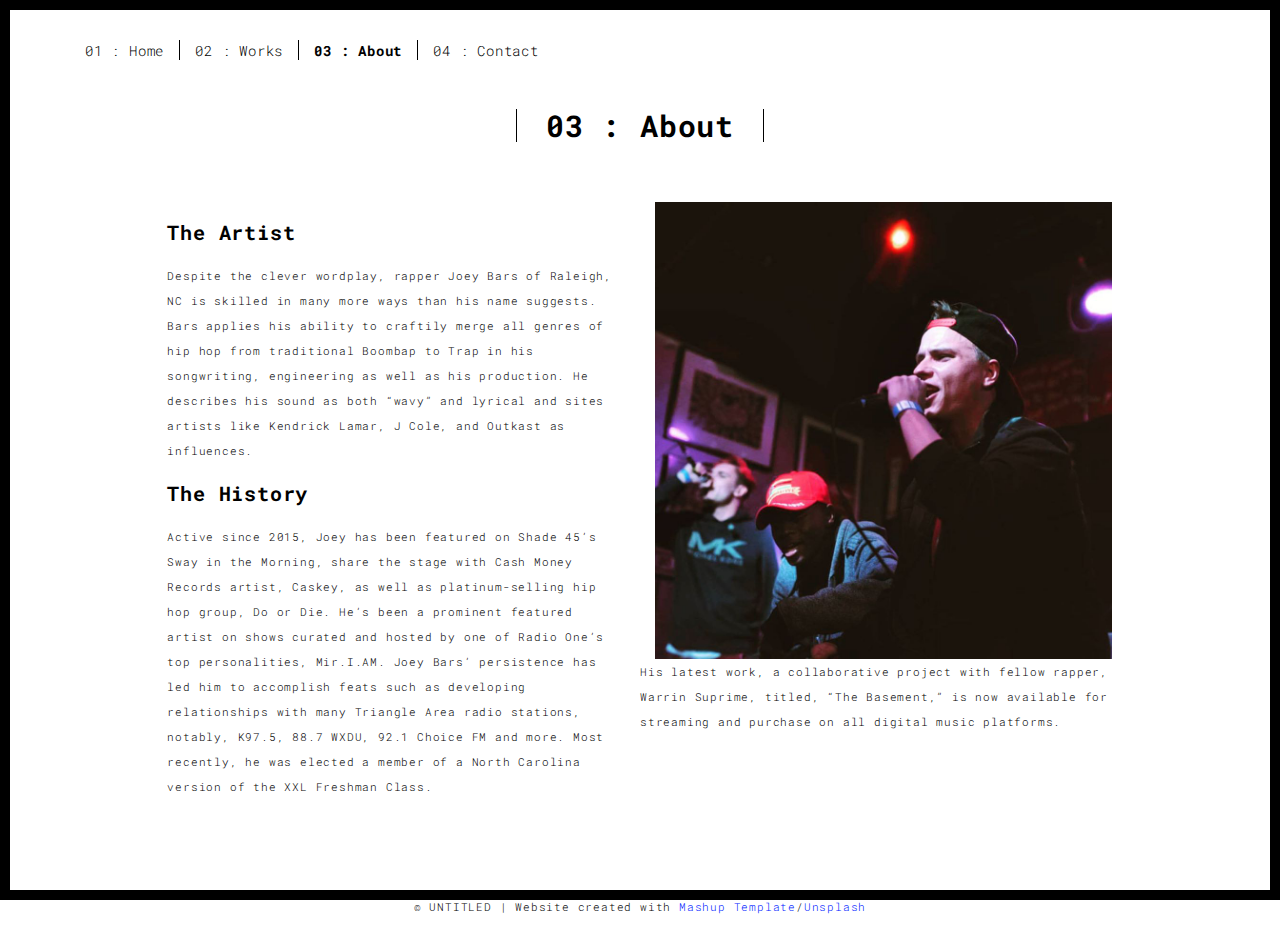
<file: about.html>
<!DOCTYPE html>
<html lang="en">

<head>
  <meta charset="UTF-8">
  <meta content="IE=edge" http-equiv="X-UA-Compatible">
  <meta content="width=device-width,initial-scale=1" name="viewport">
  <meta content="description" name="description">
  <meta name="google" content="notranslate" />
  <meta content="Mashup templates have been developped by Orson.io team" name="author">

  <!-- Disable tap highlight on IE -->
  <meta name="msapplication-tap-highlight" content="no">
  
  <link rel="apple-touch-icon" sizes="180x180" href="./assets/apple-icon-180x180.png">
  <link href="./assets/favicon.ico" rel="icon">

  <title>About Bars</title>  

<link href="./main.3f6952e4.css" rel="stylesheet"></head>

<body class="">
<div id="site-border-left"></div>
<div id="site-border-right"></div>
<div id="site-border-top"></div>
<div id="site-border-bottom"></div>
 <!-- Add your content of header -->
<header>
  <nav class="navbar  navbar-fixed-top navbar-default">
    <div class="container">
        <button type="button" class="navbar-toggle collapsed" data-toggle="collapse" data-target="#navbar-collapse" aria-expanded="false">
          <span class="sr-only">Toggle navigation</span>
          <span class="icon-bar"></span>
          <span class="icon-bar"></span>
          <span class="icon-bar"></span>
        </button>

      <div class="collapse navbar-collapse" id="navbar-collapse">
        <ul class="nav navbar-nav ">
          <li><a href="./index.html" title="">01 : Home</a></li>
          <li><a href="./works.html" title="">02 : Works</a></li>
          <li><a href="./about.html" title="">03 : About</a></li>
          <li><a href="./contact.html" title="">04 : Contact</a></li>
          <!-- <li><a href="./components.html" title="">05 : Components</a></li> -->
        </ul>
      </div> 
    </div>
  </nav>
</header>

<div class="section-container">
    <div class="container">
      <div class="row">
        <div class="col-xs-12">
          <div class="section-container-spacer text-center">
            <h1 class="h2">03 : About</h1>
          </div>        
          <div class="row">
            <div class="col-md-10 col-md-offset-1">
              <div class="row">
                <div class="col-xs-12 col-md-6">
                  <h3>The Artist</h3>                  
                  <p>Despite the clever wordplay, rapper Joey Bars of Raleigh, NC is skilled in many more ways than his name suggests. Bars applies his ability to craftily merge all genres of hip hop from traditional Boombap to Trap in his songwriting, engineering as well as his production. He describes his sound as both “wavy” and lyrical and sites artists like Kendrick Lamar, J Cole, and Outkast as influences. </p>
                  <h3>The History </h3>
                  <p>Active since 2015, Joey has been featured on Shade 45’s Sway in the Morning, share the stage with Cash Money Records artist, Caskey, as well as platinum-selling hip hop group, Do or Die. He’s been a prominent featured artist on shows curated and hosted by one of Radio One’s top personalities, Mir.I.AM. Joey Bars’ persistence has led him to accomplish feats such as developing relationships with many Triangle Area radio stations, notably, K97.5, 88.7 WXDU, 92.1 Choice FM and more. Most recently, he was elected a member of a North Carolina version of the XXL Freshman Class.</p> 
             <!-- <h3>The Mystery</h3>
                  <p>
                  Class aptent taciti sociosqu ad litora torquent per conubia nostra, per inceptos himenaeos. Phasellus iaculis magna sagittis elit sagittis, at hendrerit lorem venenatis. Morbi accumsan iaculis blandit. Cras ultrices hendrerit nisl.</p> -->
                </div>
                <div class="col-xs-12 col-md-6">
                 <img src="joey4.jpg" class="img-responsive" alt="">
                </div>                  
                <br>
                <p> His latest work, a collaborative project with fellow rapper, Warrin Suprime, titled, “The Basement,” is now available for streaming and purchase on all digital music platforms.</p>
              </div>
            </div>
          </div>
       </div>
      </div>
    </div>
  </div>


<footer class="footer-container text-center">
  <div class="container">
    <div class="row">
      <div class="col-xs-12">
        <p>© UNTITLED | Website created with <a href="http://www.mashup-template.com/" title="Create website with free html template">Mashup Template</a>/<a href="https://www.unsplash.com/" title="Beautiful Free Images">Unsplash</a></p>
      </div>
    </div>
  </div>
</footer>

<script>
  document.addEventListener("DOMContentLoaded", function (event) {
     navActivePage();
  });
</script>

<!-- Google Analytics: change UA-XXXXX-X to be your site's ID 

<script>
  (function (i, s, o, g, r, a, m) {
    i['GoogleAnalyticsObject'] = r; i[r] = i[r] || function () {
      (i[r].q = i[r].q || []).push(arguments)
    }, i[r].l = 1 * new Date(); a = s.createElement(o),
      m = s.getElementsByTagName(o)[0]; a.async = 1; a.src = g; m.parentNode.insertBefore(a, m)
  })(window, document, 'script', '//www.google-analytics.com/analytics.js', 'ga');
  ga('create', 'UA-XXXXX-X', 'auto');
  ga('send', 'pageview');
</script>

--> <script type="text/javascript" src="./main.70a66962.js"></script></body>

</html>
</file>
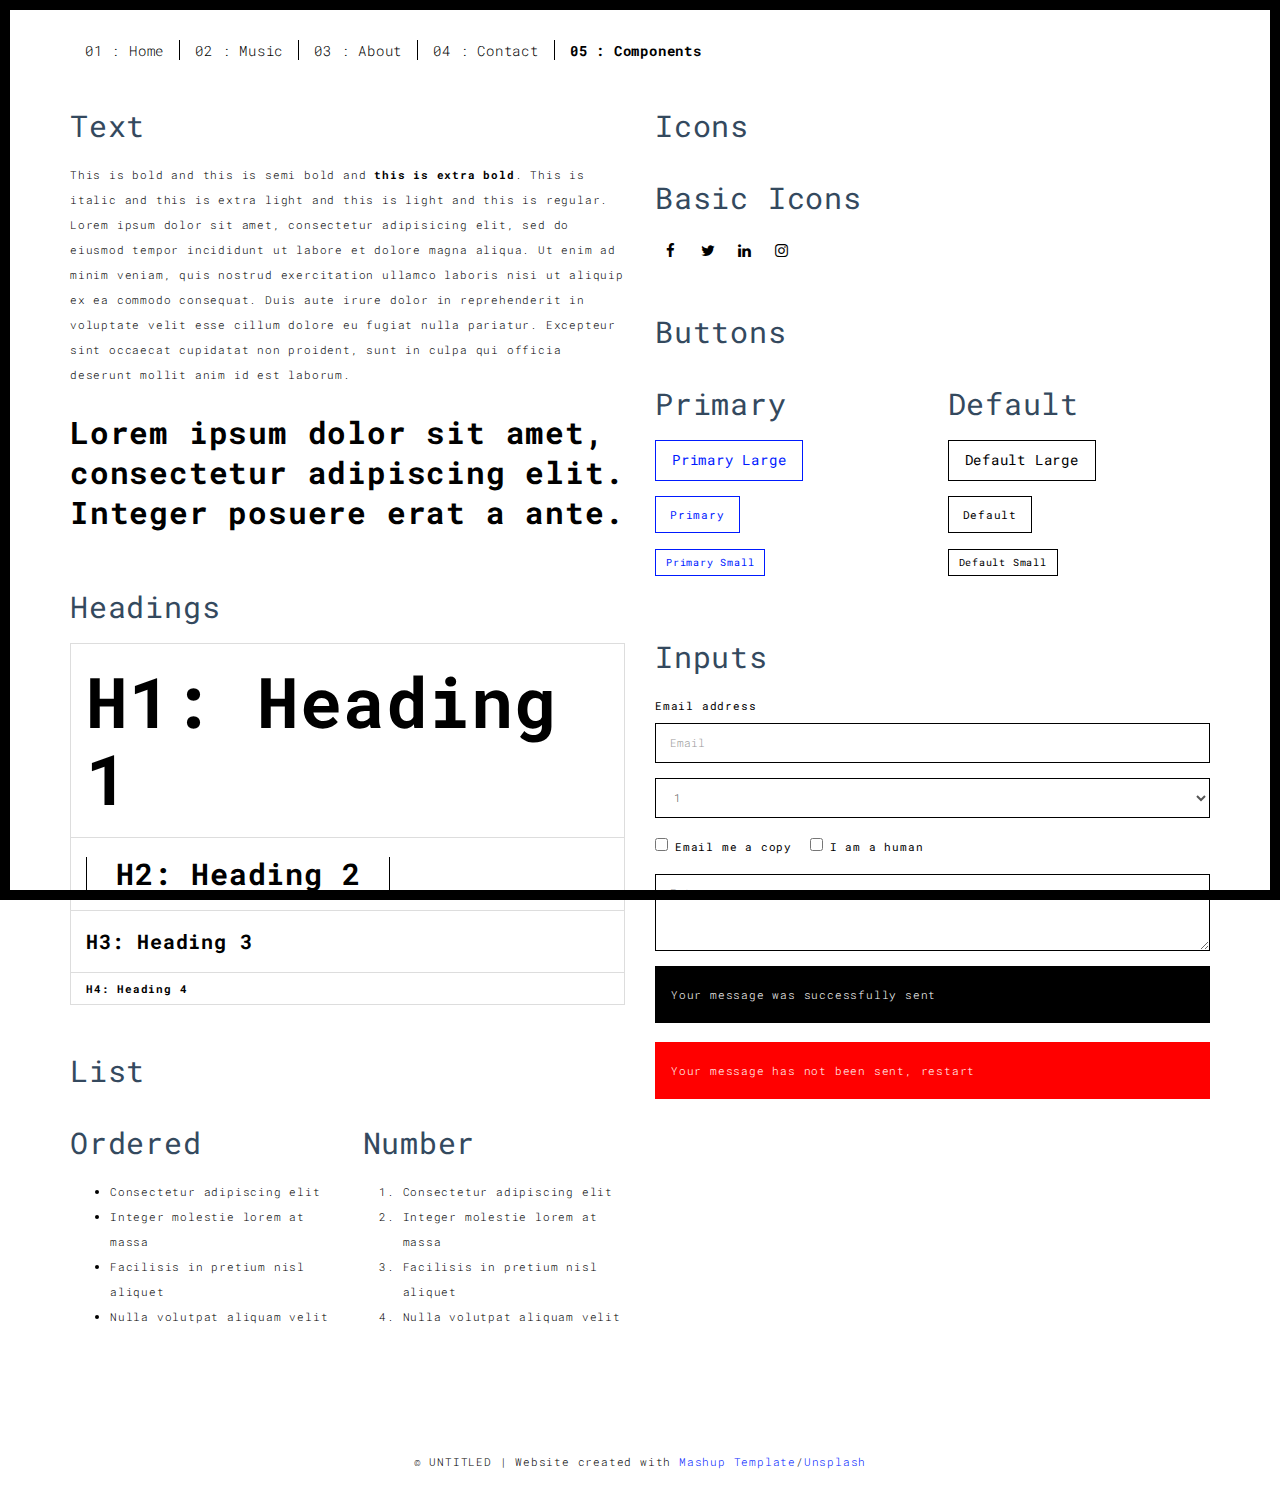
<file: components.html>
<!DOCTYPE html>
<html lang="en">

<head>
  <meta charset="UTF-8">
  <meta content="IE=edge" http-equiv="X-UA-Compatible">
  <meta content="width=device-width,initial-scale=1" name="viewport">
  <meta content="description" name="description">
  <meta name="google" content="notranslate" />
  <meta content="Mashup templates have been developped by Orson.io team" name="author">

  <!-- Disable tap highlight on IE -->
  <meta name="msapplication-tap-highlight" content="no">
  
  <link rel="apple-touch-icon" sizes="180x180" href="./assets/apple-icon-180x180.png">
  <link href="./assets/favicon.ico" rel="icon">

  <title>Title page</title>  

<link href="./main.3f6952e4.css" rel="stylesheet"></head>

<body class="">
<div id="site-border-left"></div>
<div id="site-border-right"></div>
<div id="site-border-top"></div>
<div id="site-border-bottom"></div>
 <!-- Add your content of header -->
<header>
  <nav class="navbar  navbar-fixed-top navbar-default">
    <div class="container">
        <button type="button" class="navbar-toggle collapsed" data-toggle="collapse" data-target="#navbar-collapse" aria-expanded="false">
          <span class="sr-only">Toggle navigation</span>
          <span class="icon-bar"></span>
          <span class="icon-bar"></span>
          <span class="icon-bar"></span>
        </button>

      <div class="collapse navbar-collapse" id="navbar-collapse">
        <ul class="nav navbar-nav ">
          <li><a href="./index.html" title="">01 : Home</a></li>
          <li><a href="./works.html" title="">02 : Music</a></li>
          <li><a href="./about.html" title="">03 : About</a></li>
          <li><a href="./contact.html" title="">04 : Contact</a></li>
          <li><a href="./components.html" title="">05 : Components</a></li>
        </ul>


      </div> 
    </div>
  </nav>
</header>

<div class="section-container">
  
<!-- Add your site or app content here -->
  <div class="container">
    <div class="row">
      <div class="col-xs-12 col-md-6">

        <div class="template-example">
          <h2 class="template-title-example">Text</h2>
          <p>This is bold and this is semi bold and <b>this is extra bold</b>. This is italic and this is extra light and this is light
          and this is regular. Lorem ipsum dolor sit amet, consectetur adipisicing elit, sed do eiusmod
          tempor incididunt ut labore et dolore magna aliqua. Ut enim ad minim veniam,
          quis nostrud exercitation ullamco laboris nisi ut aliquip ex ea commodo
          consequat. Duis aute irure dolor in reprehenderit in voluptate velit esse
          cillum dolore eu fugiat nulla pariatur. Excepteur sint occaecat cupidatat non
          proident, sunt in culpa qui officia deserunt mollit anim id est laborum.

          <blockquote>
            <p>Lorem ipsum dolor sit amet, consectetur adipiscing elit. Integer posuere erat a ante.</p>
          </blockquote>
          
          </p>
        </div>

        <div class="template-example">
          <h2 class="template-title-example">Headings</h2>
          
          <table class="table table-bordered">
            <tr><td><h1>H1: Heading 1</h1></td></tr>
            <tr><td><h2>H2: Heading 2</h2></td></tr>
            <tr><td><h3>H3: Heading 3</h3></td></tr>
            <tr><td><h4>H4: Heading 4</h4></td></tr>
          </table>
          
        </div>

        
        <div class="template-example">
          <h2 class="template-title-example">List</h2>
          <div class="row">
            <div class="col-md-6">
              <h3 class="template-title-example">Ordered</h3>
              <ul>
                <li>Consectetur adipiscing elit</li>
                <li>Integer molestie lorem at massa</li>
                <li>Facilisis in pretium nisl aliquet</li>
                <li>Nulla volutpat aliquam velit</li>
              </ul>
            </div>
            <div class="col-md-6">
              <h3 class="template-title-example">Number</h3>
              <ol>
                <li>Consectetur adipiscing elit</li>
                <li>Integer molestie lorem at massa</li>
                <li>Facilisis in pretium nisl aliquet</li>
                <li>Nulla volutpat aliquam velit</li>
              </ol>
            </div>
          </div>
        </div>
        
      </div>

      <div class="col-xs-12 col-md-6">
        <div class="template-example">
          <h2 class="template-title-example">Icons</h2>
          
          <div class="row">
            
            <div class="col-md-6">
               <h3 class="template-title-example">Basic Icons</h2>
                <ul class="list-icons">
                  <li>
                    <span class="fa-icon">
                      <i class="fa fa-facebook"></i>
                    </span>
                  </li>
                  <li>
                    <span class="fa-icon">
                      <i class="fa fa-twitter"></i>
                    </span>
                  </li>
                  <li>
                    <span class="fa-icon">
                      <i class="fa fa-linkedin"></i>
                    </span>
                  </li>
                  <li>
                    <span class="fa-icon">
                      <i class="fa fa-instagram"></i>
                    </span>
                  </li>
                </ul>
            </div>

          </div>


          


        </div>

        <div class="template-example">
          <h2 class="template-title-example">Buttons</h2>
          <div class="row">
            <div class="col-md-6">
              <h3 class="template-title-example">Primary</h2>
              <div class="row">
                  <div class="col-md-6">
                  <p><a href="" class="btn btn-primary btn-lg">Primary Large</a></p>
                  <p><a href="" class="btn btn-primary">Primary </a></p>
                  <p><a href="" class="btn btn-primary btn-sm">Primary Small</a></p>
                </div>
              </div>

              
            </div>

            <div class="col-md-6">
              <h3 class="template-title-example">Default</h2>
              <div class="row">
                  <div class="col-md-6">
                  <p><a href="" class="btn btn-default btn-lg">Default Large</a></p>
                  <p><a href="" class="btn btn-default">Default </a></p>
                  <p><a href="" class="btn btn-default btn-sm">Default Small</a></p>
                </div>
              </div>

            </div>
          </div>
        </div>
        
        <div class="template-example">
          <h2 class="template-title-example">Inputs</h2>

            <div class="form-group">
              <label for="exampleInputEmail1">Email address</label>
              <input type="email" class="form-control" id="exampleInputEmail1" placeholder="Email">
            </div>

            <div class="form-group">
              <select class="form-control">
                <option>1</option>
                <option>2</option>
                <option>3</option>
                <option>4</option>
                <option>5</option>
              </select>
            </div>

            <div class="form-group">
              <label class="checkbox-inline">
                <input 
                type="checkbox" id="inlineCheckbox1" value="option1"> Email me a copy
              </label>
              <label class="checkbox-inline">
                <input type="checkbox" id="inlineCheckbox2" value="option2"> I am a human
              </label>
            </div>

            <div class="form-group">
              <textarea class="form-control" rows="3" placeholder="Enter your message"></textarea>
            </div>
            
            <div class="alert alert-success" role="alert">Your message was successfully sent</div>
            <div class="alert alert-danger" role="alert">Your message has not been sent, restart</div>
        </div>




      </div>
    </div>
  </div>
</div>

<footer class="footer-container text-center">
  <div class="container">
    <div class="row">
      <div class="col-xs-12">
        <p>© UNTITLED | Website created with <a href="http://www.mashup-template.com/" title="Create website with free html template">Mashup Template</a>/<a href="https://www.unsplash.com/" title="Beautiful Free Images">Unsplash</a></p>
      </div>
    </div>
  </div>
</footer>

<script>
  document.addEventListener("DOMContentLoaded", function (event) {
     navActivePage();
  });
</script>

<!-- Google Analytics: change UA-XXXXX-X to be your site's ID 

<script>
  (function (i, s, o, g, r, a, m) {
    i['GoogleAnalyticsObject'] = r; i[r] = i[r] || function () {
      (i[r].q = i[r].q || []).push(arguments)
    }, i[r].l = 1 * new Date(); a = s.createElement(o),
      m = s.getElementsByTagName(o)[0]; a.async = 1; a.src = g; m.parentNode.insertBefore(a, m)
  })(window, document, 'script', '//www.google-analytics.com/analytics.js', 'ga');
  ga('create', 'UA-XXXXX-X', 'auto');
  ga('send', 'pageview');
</script>

--> <script type="text/javascript" src="./main.70a66962.js"></script></body>

</html>
</file>
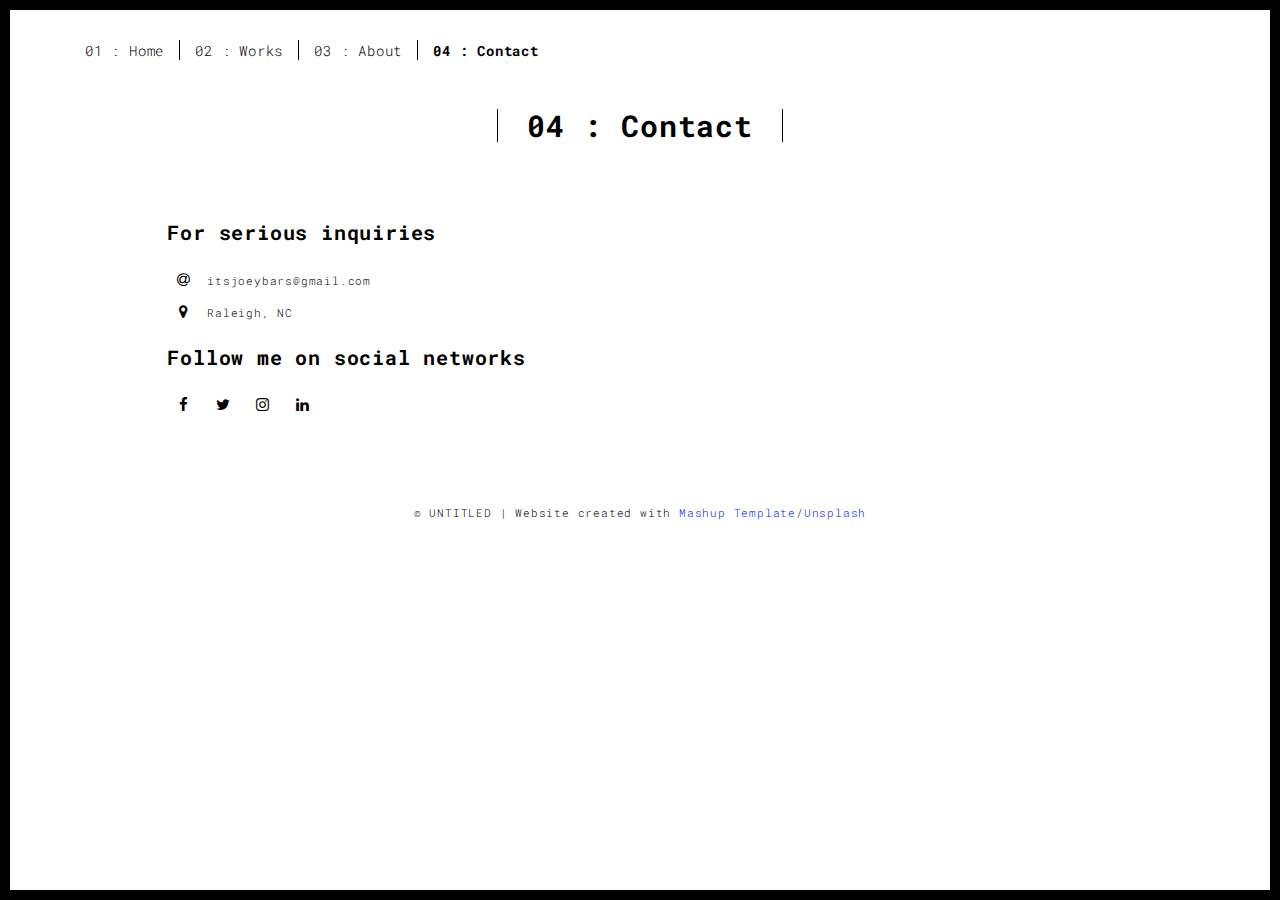
<file: contact.html>
<!DOCTYPE html>
<html lang="en">

<head>
  <meta charset="UTF-8">
  <meta content="IE=edge" http-equiv="X-UA-Compatible">
  <meta content="width=device-width,initial-scale=1" name="viewport">
  <meta content="description" name="description">
  <meta name="google" content="notranslate" />
  <meta content="Mashup templates have been developped by Orson.io team" name="author">

  <!-- Disable tap highlight on IE -->
  <meta name="msapplication-tap-highlight" content="no">
  
  <link rel="apple-touch-icon" sizes="180x180" href="./assets/apple-icon-180x180.png">
  <link href="./assets/favicon.ico" rel="icon">

  <title>Contact Bars</title>  

<link href="./main.3f6952e4.css" rel="stylesheet"></head>

<body class="">
<div id="site-border-left"></div>
<div id="site-border-right"></div>
<div id="site-border-top"></div>
<div id="site-border-bottom"></div>
 <!-- Add your content of header -->
<header>
  <nav class="navbar  navbar-fixed-top navbar-default">
    <div class="container">
        <button type="button" class="navbar-toggle collapsed" data-toggle="collapse" data-target="#navbar-collapse" aria-expanded="false">
          <span class="sr-only">Toggle navigation</span>
          <span class="icon-bar"></span>
          <span class="icon-bar"></span>
          <span class="icon-bar"></span>
        </button>

      <div class="collapse navbar-collapse" id="navbar-collapse">
        <ul class="nav navbar-nav ">
          <li><a href="./index.html" title="">01 : Home</a></li>
          <li><a href="./works.html" title="">02 : Works</a></li>
          <li><a href="./about.html" title="">03 : About</a></li>
          <li><a href="./contact.html" title="">04 : Contact</a></li>
          <!-- <li><a href="./components.html" title="">05 : Components</a></li> -->
        </ul>


      </div> 
    </div>
  </nav>
</header>

<div class="section-container">
    <div class="container">
      <div class="row">
        <div class="col-xs-12">
          <div class="section-container-spacer text-center">
            <h1 class="h2">04 : Contact</h1>
          </div>
          
          <div class="row">
            <div class="col-md-10 col-md-offset-1">
               <form action="" class="reveal-content">
                  <div class="row">
               <!--      <div class="col-md-7">
                      <div class="form-group">
                        <input type="email" class="form-control" id="email" placeholder="Email">
                      </div>
                      <div class="form-group">
                        <input type="text" class="form-control" id="subject" placeholder="Subject">
                      </div>
                      <div class="form-group">
                        <textarea class="form-control" rows="5" placeholder="Enter your message"></textarea>
                      </div>
                      <button type="submit" class="btn btn-default btn-lg">Send</button>
                    </div> -->
                    <div class="col-md-5 address-container">
                      <ul class="list-unstyled">
                        <!-- <li>
                          <span class="fa-icon">
                            <i class="fa fa-phone" aria-hidden="true"></i>
                          </span>
                          + 33 9 07 45 12 65
                        </li> -->
                        <li>
                          <h3>For serious inquiries</h3>
                          <span class="fa-icon">
                            <i class="fa fa-at" aria-hidden="true"></i>
                          </span>
                          itsjoeybars@gmail.com
                        </li>
                        <li>
                          <span class="fa-icon">
                            <i class="fa fa fa-map-marker" aria-hidden="true"></i>
                          </span>
                          Raleigh, NC
                        </li>
                      </ul>
                      <h3>Follow me on social networks</h3>
                      <a href="https://www.facebook.com/itsjoeybars/" title="" class="fa-icon">
                        <i class="fa fa-facebook"></i>
                      </a>
                      <a href="https://twitter.com/itsjoeybars" title="" class="fa-icon">
                        <i class="fa fa-twitter"></i>
                      </a>
                      <a href="https://www.instagram.com/itsjoeybars/" title="" class="fa-icon">
                        <i class="fa fa-instagram"></i>
                      </a>
                      <a href="https://www.linkedin.com/in/joey-bars-605490114" title="" class="fa-icon">
                        <i class="fa fa-linkedin"></i>
                      </a>
                    </div>
                  </div>
                </form>
            </div>
          </div>
       </div>
      </div>
    </div>
  </div>


<footer class="footer-container text-center">
  <div class="container">
    <div class="row">
      <div class="col-xs-12">
        <p>© UNTITLED | Website created with <a href="http://www.mashup-template.com/" title="Create website with free html template">Mashup Template</a>/<a href="https://www.unsplash.com/" title="Beautiful Free Images">Unsplash</a></p>
      </div>
    </div>
  </div>
</footer>

<script>
  document.addEventListener("DOMContentLoaded", function (event) {
     navActivePage();
  });
</script>

<!-- Google Analytics: change UA-XXXXX-X to be your site's ID 

<script>
  (function (i, s, o, g, r, a, m) {
    i['GoogleAnalyticsObject'] = r; i[r] = i[r] || function () {
      (i[r].q = i[r].q || []).push(arguments)
    }, i[r].l = 1 * new Date(); a = s.createElement(o),
      m = s.getElementsByTagName(o)[0]; a.async = 1; a.src = g; m.parentNode.insertBefore(a, m)
  })(window, document, 'script', '//www.google-analytics.com/analytics.js', 'ga');
  ga('create', 'UA-XXXXX-X', 'auto');
  ga('send', 'pageview');
</script>

--> <script type="text/javascript" src="./main.70a66962.js"></script></body>

</html>
</file>
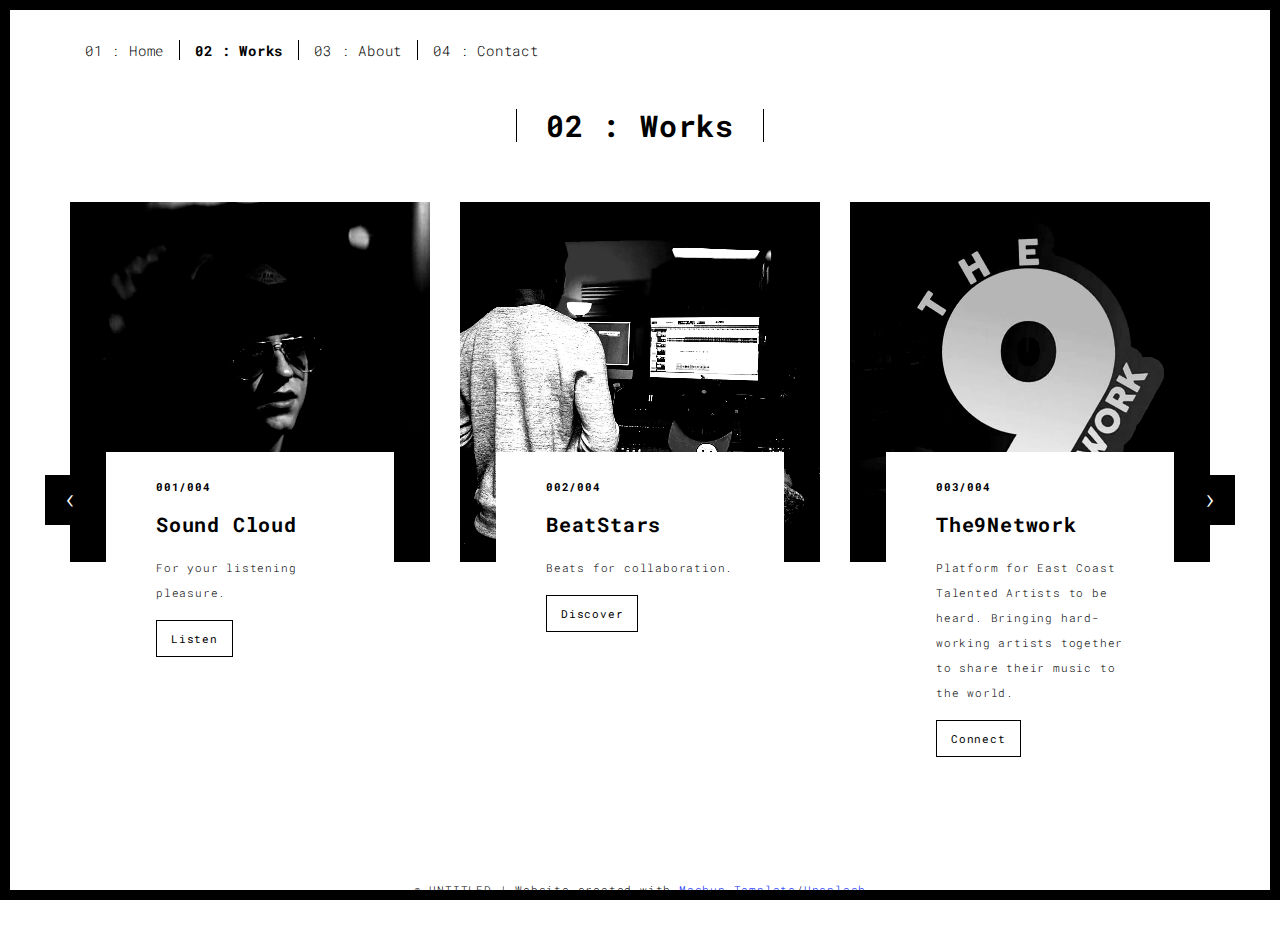
<file: works.html>
<!DOCTYPE html>
<html lang="en">

<head>
  <meta charset="UTF-8">
  <meta content="IE=edge" http-equiv="X-UA-Compatible">
  <meta content="width=device-width,initial-scale=1" name="viewport">
  <meta content="description" name="description">
  <meta name="google" content="notranslate" />
  <meta content="Mashup templates have been developped by Orson.io team" name="author">

  <!-- Disable tap highlight on IE -->
  <meta name="msapplication-tap-highlight" content="no">
  
  <link rel="apple-touch-icon" sizes="180x180" href="./assets/apple-icon-180x180.png">
  <link href="./assets/favicon.ico" rel="icon">

  <title>Works</title>  

<link href="./main.3f6952e4.css" rel="stylesheet"></head>

<body class="">
<div id="site-border-left"></div>
<div id="site-border-right"></div>
<div id="site-border-top"></div>
<div id="site-border-bottom"></div>
 <!-- Add your content of header -->
<header>
  <nav class="navbar  navbar-fixed-top navbar-default">
    <div class="container">
        <button type="button" class="navbar-toggle collapsed" data-toggle="collapse" data-target="#navbar-collapse" aria-expanded="false">
          <span class="sr-only">Toggle navigation</span>
          <span class="icon-bar"></span>
          <span class="icon-bar"></span>
          <span class="icon-bar"></span>
        </button>

      <div class="collapse navbar-collapse" id="navbar-collapse">
        <ul class="nav navbar-nav ">
          <li><a href="./index.html" title="Joey Bars Home">01 : Home</a></li>
          <li><a href="./works.html" title="Joey Bars Works">02 : Works</a></li>
          <li><a href="./about.html" title="Joey Bars About">03 : About</a></li>
          <li><a href="./contact.html" title="Joey Bars Contact">04 : Contact</a></li>
          <!-- <li><a href="./components.html" title="">05 : Components</a></li> -->
        </ul>
      </div> 
    </div>
  </nav>
</header>

<div class="section-container">
  <div class="container">
    <div class="row">
      
      <div class="col-sm-8 col-sm-offset-2 section-container-spacer">
        <div class="text-center">
          <h1 class="h2">02 : Works</h1>
          <!-- <p>Nulla facilisi. Vivamus vestibulum, elit in scelerisque ultricies, nisl nunc pulvinar ligula, id sodales arcu sapien in nisi. Quisque libero enim, mattis non augue posuere, venenatis dapibus urna.</p> -->
        </div>
      </div>

      <div class="col-md-12">
     
      <div id="myCarousel" class="carousel slide projects-carousel">
        <!-- Carousel items -->
        <div class="carousel-inner">
            <div class="item active">
                <div class="row">      
                    <div class="col-sm-4">
                      <a href="https://soundcloud.com/itsjoeybars" title="" class="black-image-project-hover">
                        <img src="joey1.jpg" alt="Joey Bars Sound Cloud" class="img-responsive">
                      </a>
                      <div class="card-container card-container-lg">
                        <h4>001/004</h4>
                        <h3>Sound Cloud</h3>
                        <p>For your listening pleasure.</p>
                        <a href="https://soundcloud.com/itsjoeybars" title="Joey Bars Sound Cloud" class="btn btn-default">Listen</a>
                      </div>
                    </div>
                    
                    <div class="col-sm-4">
                      <a href="https://www.beatstars.com/itsjoeybars" title="" class="black-image-project-hover">
                        <img src="studio.jpg" alt="Joey Bars BeatStars" class="img-responsive">
                      </a>
                      <div class="card-container card-container-md">
                        <h4>002/004</h4>
                        <h3>BeatStars</h3>
                        <p>Beats for collaboration.</p>
                        <a href="https://www.beatstars.com/itsjoeybars" title="" class="btn btn-default">Discover</a>
                      </div>
                    </div>
                    
                    <div class="col-sm-4">
                      <a href="https://www.facebook.com/The9network/" class="black-image-project-hover">
                        <img src="the9network.jpg" alt="Image" class="img-responsive">
                      </a>                      
                      <div class="card-container">
                        <h4>003/004</h4>
                        <h3>The9Network</h3>
                        <p>Platform for East Coast Talented Artists to be heard. Bringing hard-working artists together to share their music to the world.</p>
                        <a href="https://www.facebook.com/The9network/" class="btn btn-default">Connect</a>
                      </div>                      
                    </div>
                    
                </div>
                <!--/row-->
            </div>
            <!--/item-->
            <div class="item">
                <div class="row">
                  <div class="col-sm-4">
                    <a href="https://www.instagram.com/ipledgetheallegiance" class="black-image-project-hover">
                      <img src="allegiance.jpg" alt="Image" class="img-responsive">
                    </a>
                    <div class="card-container">
                      <h4>004/004</h4>
                      <h3>The Allegiance</h3>
                      <p>Production Team</p>
                      <a href="https://www.instagram.com/ipledgetheallegiance" class="btn btn-default">Discover</a>
                    </div>
                  </div>         
                </div>
                <!--/row-->
            </div>
            
            <!--/item-->
        </div>
        <!--/carousel-inner--> 
        <a class="left carousel-control" href="#myCarousel" data-slide="prev">‹</a>
        <a class="right carousel-control" href="#myCarousel" data-slide="next">›</a>
     </div>
    <!--/myCarousel-->
    </div>



    </div>
  </div>
</div>


<footer class="footer-container text-center">
  <div class="container">
    <div class="row">
      <div class="col-xs-12">
        <p>© UNTITLED | Website created with <a href="http://www.mashup-template.com/" title="Create website with free html template">Mashup Template</a>/<a href="https://www.unsplash.com/" title="Beautiful Free Images">Unsplash</a></p>
      </div>
    </div>
  </div>
</footer>

<script>
  document.addEventListener("DOMContentLoaded", function (event) {
     navActivePage();
  });
</script>

<!-- Google Analytics: change UA-XXXXX-X to be your site's ID 

<script>
  (function (i, s, o, g, r, a, m) {
    i['GoogleAnalyticsObject'] = r; i[r] = i[r] || function () {
      (i[r].q = i[r].q || []).push(arguments)
    }, i[r].l = 1 * new Date(); a = s.createElement(o),
      m = s.getElementsByTagName(o)[0]; a.async = 1; a.src = g; m.parentNode.insertBefore(a, m)
  })(window, document, 'script', '//www.google-analytics.com/analytics.js', 'ga');
  ga('create', 'UA-XXXXX-X', 'auto');
  ga('send', 'pageview');
</script>

--> <script type="text/javascript" src="./main.70a66962.js"></script></body>

</html>
</file>
<file: main.3f6952e4.css>
@import url(https://fonts.googleapis.com/css?family=Roboto:900|Roboto+Mono:300,400,700);
@import url(https://maxcdn.bootstrapcdn.com/font-awesome/4.7.0/css/font-awesome.min.css);

/*!
 * Bootstrap v3.3.7 (http://getbootstrap.com)
 * Copyright 2011-2016 Twitter, Inc.
 * Licensed under MIT (https://github.com/twbs/bootstrap/blob/master/LICENSE)
 */


/*! normalize.css v3.0.3 | MIT License | github.com/necolas/normalize.css */

html {
	font-family: sans-serif;
	-ms-text-size-adjust: 100%;
	-webkit-text-size-adjust: 100%
}

body {
	margin: 0
}

article,
aside,
details,
figcaption,
figure,
footer,
header,
hgroup,
main,
menu,
nav,
section,
summary {
	display: block
}

audio,
canvas,
progress,
video {
	display: inline-block;
	vertical-align: baseline
}

audio:not([controls]) {
	display: none;
	height: 0
}

[hidden],
template {
	display: none
}

a {
	background-color: transparent
}

a:active,
a:hover {
	outline: 0
}

abbr[title] {
	border-bottom: 1px dotted
}

b,
strong {
	font-weight: 700
}

dfn {
	font-style: italic
}

h1 {
	font-size: 2em;
	margin: .67em 0
}

mark {
	background: #ff0;
	color: #000
}

small {
	font-size: 80%
}

sub,
sup {
	font-size: 75%;
	line-height: 0;
	position: relative;
	vertical-align: baseline
}

sup {
	top: -.5em
}

sub {
	bottom: -.25em
}

img {
	border: 0
}

svg:not(:root) {
	overflow: hidden
}

figure {
	margin: 1em 40px
}

hr {
	box-sizing: content-box;
	height: 0
}

pre {
	overflow: auto
}

code,
kbd,
pre,
samp {
	font-family: monospace, monospace;
	font-size: 1em
}

button,
input,
optgroup,
select,
textarea {
	color: inherit;
	font: inherit;
	margin: 0
}

button {
	overflow: visible
}

button,
select {
	text-transform: none
}

button,
html input[type=button],
input[type=reset],
input[type=submit] {
	-webkit-appearance: button;
	cursor: pointer
}

button[disabled],
html input[disabled] {
	cursor: default
}

button::-moz-focus-inner,
input::-moz-focus-inner {
	border: 0;
	padding: 0
}

input {
	line-height: normal
}

input[type=checkbox],
input[type=radio] {
	box-sizing: border-box;
	padding: 0
}

input[type=number]::-webkit-inner-spin-button,
input[type=number]::-webkit-outer-spin-button {
	height: auto
}

input[type=search] {
	-webkit-appearance: textfield;
	box-sizing: content-box
}

input[type=search]::-webkit-search-cancel-button,
input[type=search]::-webkit-search-decoration {
	-webkit-appearance: none
}

fieldset {
	border: 1px solid silver;
	margin: 0 2px;
	padding: .35em .625em .75em
}

textarea {
	overflow: auto
}

optgroup {
	font-weight: 700
}

table {
	border-collapse: collapse;
	border-spacing: 0
}

td,
th {
	padding: 0
}


/*! Source: https://github.com/h5bp/html5-boilerplate/blob/master/src/css/main.css */

@media print {
	*,
	:after,
	:before {
		background: transparent!important;
		color: #000!important;
		box-shadow: none!important;
		text-shadow: none!important
	}
	a,
	a:visited {
		text-decoration: underline
	}
	a[href]:after {
		content: " (" attr(href) ")"
	}
	abbr[title]:after {
		content: " (" attr(title) ")"
	}
	a[href^="#"]:after,
	a[href^="javascript:"]:after {
		content: ""
	}
	blockquote,
	pre {
		border: 1px solid #999;
		page-break-inside: avoid
	}
	thead {
		display: table-header-group
	}
	img,
	tr {
		page-break-inside: avoid
	}
	img {
		max-width: 100%!important
	}
	h2,
	h3,
	p {
		orphans: 3;
		widows: 3
	}
	h2,
	h3 {
		page-break-after: avoid
	}
	.navbar {
		display: none
	}
	.btn>.caret,
	.dropup>.btn>.caret {
		border-top-color: #000!important
	}
	.label {
		border: 1px solid #000
	}
	.table {
		border-collapse: collapse!important
	}
	.table td,
	.table th {
		background-color: #fff!important
	}
	.table-bordered td,
	.table-bordered th {
		border: 1px solid #ddd!important
	}
}

*,
:after,
:before {
	-webkit-box-sizing: border-box;
	-moz-box-sizing: border-box;
	box-sizing: border-box
}

html {
	font-size: 10px;
	-webkit-tap-highlight-color: transparent
}

body {
	font-family: Roboto Mono, Helvetica, Arial, sans-serif;
	font-size: 11px;
	line-height: 1.78;
	color: #000;
	background-color: #fff
}

button,
input,
select,
textarea {
	font-family: inherit;
	font-size: inherit;
	line-height: inherit
}

a {
	color: #001aff;
	text-decoration: none
}

a:focus,
a:hover {
	color: #0012b3;
	text-decoration: underline
}

a:focus {
	outline: 5px auto -webkit-focus-ring-color;
	outline-offset: -2px
}

figure {
	margin: 0
}

img {
	vertical-align: middle
}

.img-responsive {
	display: block;
	max-width: 100%;
	height: auto
}

.img-rounded {
	border-radius: 0
}

.img-thumbnail {
	padding: 4px;
	line-height: 1.78;
	background-color: #fff;
	border: 1px solid #ddd;
	border-radius: 0;
	-webkit-transition: all .2s ease-in-out;
	-o-transition: all .2s ease-in-out;
	transition: all .2s ease-in-out;
	display: inline-block;
	max-width: 100%;
	height: auto
}

.img-circle {
	border-radius: 50%
}

hr {
	margin-top: 19px;
	margin-bottom: 19px;
	border: 0;
	border-top: 1px solid #eee
}

.sr-only {
	position: absolute;
	width: 1px;
	height: 1px;
	margin: -1px;
	padding: 0;
	overflow: hidden;
	clip: rect(0, 0, 0, 0);
	border: 0
}

.sr-only-focusable:active,
.sr-only-focusable:focus {
	position: static;
	width: auto;
	height: auto;
	margin: 0;
	overflow: visible;
	clip: auto
}

[role=button] {
	cursor: pointer
}

.h1,
.h2,
.h3,
.h4,
.h5,
.h6,
h1,
h2,
h3,
h4,
h5,
h6 {
	font-family: Roboto Mono, Helvetica, Arial, sans-serif;
	font-weight: 700;
	line-height: 1.1;
	color: #000
}

.h1 .small,
.h1 small,
.h2 .small,
.h2 small,
.h3 .small,
.h3 small,
.h4 .small,
.h4 small,
.h5 .small,
.h5 small,
.h6 .small,
.h6 small,
h1 .small,
h1 small,
h2 .small,
h2 small,
h3 .small,
h3 small,
h4 .small,
h4 small,
h5 .small,
h5 small,
h6 .small,
h6 small {
	font-weight: 400;
	line-height: 1;
	color: #777
}

.h1,
.h2,
.h3,
h1,
h2,
h3 {
	margin-top: 19px;
	margin-bottom: 9.5px
}

.h1 .small,
.h1 small,
.h2 .small,
.h2 small,
.h3 .small,
.h3 small,
h1 .small,
h1 small,
h2 .small,
h2 small,
h3 .small,
h3 small {
	font-size: 65%
}

.h4,
.h5,
.h6,
h4,
h5,
h6 {
	margin-top: 9.5px;
	margin-bottom: 9.5px
}

.h4 .small,
.h4 small,
.h5 .small,
.h5 small,
.h6 .small,
.h6 small,
h4 .small,
h4 small,
h5 .small,
h5 small,
h6 .small,
h6 small {
	font-size: 75%
}

.h1,
h1 {
	font-size: 70px
}

.h2,
h2 {
	font-size: 30px
}

.h3,
h3 {
	font-size: 20px
}

.h4,
.h5,
h4,
h5 {
	font-size: 11px
}

.h6,
h6 {
	font-size: 10px
}

p {
	margin: 0 0 9.5px
}

.lead {
	margin-bottom: 19px;
	font-size: 12px;
	font-weight: 300;
	line-height: 1.4
}

@media (min-width:768px) {
	.lead {
		font-size: 16.5px
	}
}

.small,
small {
	font-size: 90%
}

.mark,
mark {
	background-color: #fcf8e3;
	padding: .2em
}

.text-left {
	text-align: left
}

.text-right {
	text-align: right
}

.text-center {
	text-align: center
}

.text-justify {
	text-align: justify
}

.text-nowrap {
	white-space: nowrap
}

.text-lowercase {
	text-transform: lowercase
}

.initialism,
.text-uppercase {
	text-transform: uppercase
}

.text-capitalize {
	text-transform: capitalize
}

.text-muted {
	color: #777
}

.text-primary {
	color: #001aff
}

a.text-primary:focus,
a.text-primary:hover {
	color: #0015cc
}

.text-success {
	color: #fff
}

a.text-success:focus,
a.text-success:hover {
	color: #e6e6e6
}

.text-info {
	color: #31708f
}

a.text-info:focus,
a.text-info:hover {
	color: #245269
}

.text-warning {
	color: #8a6d3b
}

a.text-warning:focus,
a.text-warning:hover {
	color: #66512c
}

.text-danger {
	color: #fff
}

a.text-danger:focus,
a.text-danger:hover {
	color: #e6e6e6
}

.bg-primary {
	color: #fff;
	background-color: #001aff
}

a.bg-primary:focus,
a.bg-primary:hover {
	background-color: #0015cc
}

.bg-success,
a.bg-success:focus,
a.bg-success:hover {
	background-color: #000
}

.bg-info {
	background-color: #d9edf7
}

a.bg-info:focus,
a.bg-info:hover {
	background-color: #afd9ee
}

.bg-warning {
	background-color: #fcf8e3
}

a.bg-warning:focus,
a.bg-warning:hover {
	background-color: #f7ecb5
}

.bg-danger {
	background-color: red
}

a.bg-danger:focus,
a.bg-danger:hover {
	background-color: #c00
}

.page-header {
	padding-bottom: 8.5px;
	margin: 38px 0 19px;
	border-bottom: 1px solid #eee
}

ol,
ul {
	margin-top: 0;
	margin-bottom: 9.5px
}

ol ol,
ol ul,
ul ol,
ul ul {
	margin-bottom: 0
}

.list-inline,
.list-unstyled {
	padding-left: 0;
	list-style: none
}

.list-inline {
	margin-left: -5px
}

.list-inline>li {
	display: inline-block;
	padding-left: 5px;
	padding-right: 5px
}

dl {
	margin-top: 0;
	margin-bottom: 19px
}

dd,
dt {
	line-height: 1.78
}

dt {
	font-weight: 700
}

dd {
	margin-left: 0
}

.dl-horizontal dd:after,
.dl-horizontal dd:before {
	content: " ";
	display: table
}

.dl-horizontal dd:after {
	clear: both
}

@media (min-width:768px) {
	.dl-horizontal dt {
		float: left;
		width: 160px;
		clear: left;
		text-align: right;
		overflow: hidden;
		text-overflow: ellipsis;
		white-space: nowrap
	}
	.dl-horizontal dd {
		margin-left: 180px
	}
}

abbr[data-original-title],
abbr[title] {
	cursor: help;
	border-bottom: 1px dotted #777
}

.initialism {
	font-size: 90%
}

blockquote {
	padding: 9.5px 19px;
	margin: 0 0 19px;
	font-size: 13.75px;
	border-left: 5px solid #eee
}

blockquote ol:last-child,
blockquote p:last-child,
blockquote ul:last-child {
	margin-bottom: 0
}

blockquote .small,
blockquote footer,
blockquote small {
	display: block;
	font-size: 80%;
	line-height: 1.78;
	color: #777
}

blockquote .small:before,
blockquote footer:before,
blockquote small:before {
	content: "\2014   \A0"
}

.blockquote-reverse,
blockquote.pull-right {
	padding-right: 15px;
	padding-left: 0;
	border-right: 5px solid #eee;
	border-left: 0;
	text-align: right
}

.blockquote-reverse .small:before,
.blockquote-reverse footer:before,
.blockquote-reverse small:before,
blockquote.pull-right .small:before,
blockquote.pull-right footer:before,
blockquote.pull-right small:before {
	content: ""
}

.blockquote-reverse .small:after,
.blockquote-reverse footer:after,
.blockquote-reverse small:after,
blockquote.pull-right .small:after,
blockquote.pull-right footer:after,
blockquote.pull-right small:after {
	content: "\A0   \2014"
}

address {
	margin-bottom: 19px;
	font-style: normal;
	line-height: 1.78
}

code,
kbd,
pre,
samp {
	font-family: Menlo, Monaco, Consolas, Courier New, monospace
}

code {
	color: #c7254e;
	background-color: #f9f2f4
}

code,
kbd {
	padding: 2px 4px;
	font-size: 90%;
	border-radius: 0
}

kbd {
	color: #fff;
	background-color: #333;
	box-shadow: inset 0 -1px 0 rgba(0, 0, 0, .25)
}

kbd kbd {
	padding: 0;
	font-size: 100%;
	font-weight: 700;
	box-shadow: none
}

pre {
	display: block;
	padding: 9px;
	margin: 0 0 9.5px;
	font-size: 10px;
	line-height: 1.78;
	word-break: break-all;
	word-wrap: break-word;
	color: #333;
	background-color: #f5f5f5;
	border: 1px solid #ccc;
	border-radius: 0
}

pre code {
	padding: 0;
	font-size: inherit;
	color: inherit;
	white-space: pre-wrap;
	background-color: transparent;
	border-radius: 0
}

.pre-scrollable {
	max-height: 340px;
	overflow-y: scroll
}

.container {
	margin-right: auto;
	margin-left: auto;
	padding-left: 15px;
	padding-right: 15px
}

.container:after,
.container:before {
	content: " ";
	display: table
}

.container:after {
	clear: both
}

@media (min-width:768px) {
	.container {
		width: 750px
	}
}

@media (min-width:992px) {
	.container {
		width: 970px
	}
}

@media (min-width:1200px) {
	.container {
		width: 1170px
	}
}

.container-fluid {
	margin-right: auto;
	margin-left: auto;
	padding-left: 15px;
	padding-right: 15px
}

.container-fluid:after,
.container-fluid:before {
	content: " ";
	display: table
}

.container-fluid:after {
	clear: both
}

.row {
	margin-left: -15px;
	margin-right: -15px
}

.row:after,
.row:before {
	content: " ";
	display: table
}

.row:after {
	clear: both
}

.col-lg-1,
.col-lg-2,
.col-lg-3,
.col-lg-4,
.col-lg-5,
.col-lg-6,
.col-lg-7,
.col-lg-8,
.col-lg-9,
.col-lg-10,
.col-lg-11,
.col-lg-12,
.col-md-1,
.col-md-2,
.col-md-3,
.col-md-4,
.col-md-5,
.col-md-6,
.col-md-7,
.col-md-8,
.col-md-9,
.col-md-10,
.col-md-11,
.col-md-12,
.col-sm-1,
.col-sm-2,
.col-sm-3,
.col-sm-4,
.col-sm-5,
.col-sm-6,
.col-sm-7,
.col-sm-8,
.col-sm-9,
.col-sm-10,
.col-sm-11,
.col-sm-12,
.col-xs-1,
.col-xs-2,
.col-xs-3,
.col-xs-4,
.col-xs-5,
.col-xs-6,
.col-xs-7,
.col-xs-8,
.col-xs-9,
.col-xs-10,
.col-xs-11,
.col-xs-12 {
	position: relative;
	min-height: 1px;
	padding-left: 15px;
	padding-right: 15px
}

.col-xs-1,
.col-xs-2,
.col-xs-3,
.col-xs-4,
.col-xs-5,
.col-xs-6,
.col-xs-7,
.col-xs-8,
.col-xs-9,
.col-xs-10,
.col-xs-11,
.col-xs-12 {
	float: left
}

.col-xs-1 {
	width: 8.33333%
}

.col-xs-2 {
	width: 16.66667%
}

.col-xs-3 {
	width: 25%
}

.col-xs-4 {
	width: 33.33333%
}

.col-xs-5 {
	width: 41.66667%
}

.col-xs-6 {
	width: 50%
}

.col-xs-7 {
	width: 58.33333%
}

.col-xs-8 {
	width: 66.66667%
}

.col-xs-9 {
	width: 75%
}

.col-xs-10 {
	width: 83.33333%
}

.col-xs-11 {
	width: 91.66667%
}

.col-xs-12 {
	width: 100%
}

.col-xs-pull-0 {
	right: auto
}

.col-xs-pull-1 {
	right: 8.33333%
}

.col-xs-pull-2 {
	right: 16.66667%
}

.col-xs-pull-3 {
	right: 25%
}

.col-xs-pull-4 {
	right: 33.33333%
}

.col-xs-pull-5 {
	right: 41.66667%
}

.col-xs-pull-6 {
	right: 50%
}

.col-xs-pull-7 {
	right: 58.33333%
}

.col-xs-pull-8 {
	right: 66.66667%
}

.col-xs-pull-9 {
	right: 75%
}

.col-xs-pull-10 {
	right: 83.33333%
}

.col-xs-pull-11 {
	right: 91.66667%
}

.col-xs-pull-12 {
	right: 100%
}

.col-xs-push-0 {
	left: auto
}

.col-xs-push-1 {
	left: 8.33333%
}

.col-xs-push-2 {
	left: 16.66667%
}

.col-xs-push-3 {
	left: 25%
}

.col-xs-push-4 {
	left: 33.33333%
}

.col-xs-push-5 {
	left: 41.66667%
}

.col-xs-push-6 {
	left: 50%
}

.col-xs-push-7 {
	left: 58.33333%
}

.col-xs-push-8 {
	left: 66.66667%
}

.col-xs-push-9 {
	left: 75%
}

.col-xs-push-10 {
	left: 83.33333%
}

.col-xs-push-11 {
	left: 91.66667%
}

.col-xs-push-12 {
	left: 100%
}

.col-xs-offset-0 {
	margin-left: 0
}

.col-xs-offset-1 {
	margin-left: 8.33333%
}

.col-xs-offset-2 {
	margin-left: 16.66667%
}

.col-xs-offset-3 {
	margin-left: 25%
}

.col-xs-offset-4 {
	margin-left: 33.33333%
}

.col-xs-offset-5 {
	margin-left: 41.66667%
}

.col-xs-offset-6 {
	margin-left: 50%
}

.col-xs-offset-7 {
	margin-left: 58.33333%
}

.col-xs-offset-8 {
	margin-left: 66.66667%
}

.col-xs-offset-9 {
	margin-left: 75%
}

.col-xs-offset-10 {
	margin-left: 83.33333%
}

.col-xs-offset-11 {
	margin-left: 91.66667%
}

.col-xs-offset-12 {
	margin-left: 100%
}

@media (min-width:768px) {
	.col-sm-1,
	.col-sm-2,
	.col-sm-3,
	.col-sm-4,
	.col-sm-5,
	.col-sm-6,
	.col-sm-7,
	.col-sm-8,
	.col-sm-9,
	.col-sm-10,
	.col-sm-11,
	.col-sm-12 {
		float: left
	}
	.col-sm-1 {
		width: 8.33333%
	}
	.col-sm-2 {
		width: 16.66667%
	}
	.col-sm-3 {
		width: 25%
	}
	.col-sm-4 {
		width: 33.33333%
	}
	.col-sm-5 {
		width: 41.66667%
	}
	.col-sm-6 {
		width: 50%
	}
	.col-sm-7 {
		width: 58.33333%
	}
	.col-sm-8 {
		width: 66.66667%
	}
	.col-sm-9 {
		width: 75%
	}
	.col-sm-10 {
		width: 83.33333%
	}
	.col-sm-11 {
		width: 91.66667%
	}
	.col-sm-12 {
		width: 100%
	}
	.col-sm-pull-0 {
		right: auto
	}
	.col-sm-pull-1 {
		right: 8.33333%
	}
	.col-sm-pull-2 {
		right: 16.66667%
	}
	.col-sm-pull-3 {
		right: 25%
	}
	.col-sm-pull-4 {
		right: 33.33333%
	}
	.col-sm-pull-5 {
		right: 41.66667%
	}
	.col-sm-pull-6 {
		right: 50%
	}
	.col-sm-pull-7 {
		right: 58.33333%
	}
	.col-sm-pull-8 {
		right: 66.66667%
	}
	.col-sm-pull-9 {
		right: 75%
	}
	.col-sm-pull-10 {
		right: 83.33333%
	}
	.col-sm-pull-11 {
		right: 91.66667%
	}
	.col-sm-pull-12 {
		right: 100%
	}
	.col-sm-push-0 {
		left: auto
	}
	.col-sm-push-1 {
		left: 8.33333%
	}
	.col-sm-push-2 {
		left: 16.66667%
	}
	.col-sm-push-3 {
		left: 25%
	}
	.col-sm-push-4 {
		left: 33.33333%
	}
	.col-sm-push-5 {
		left: 41.66667%
	}
	.col-sm-push-6 {
		left: 50%
	}
	.col-sm-push-7 {
		left: 58.33333%
	}
	.col-sm-push-8 {
		left: 66.66667%
	}
	.col-sm-push-9 {
		left: 75%
	}
	.col-sm-push-10 {
		left: 83.33333%
	}
	.col-sm-push-11 {
		left: 91.66667%
	}
	.col-sm-push-12 {
		left: 100%
	}
	.col-sm-offset-0 {
		margin-left: 0
	}
	.col-sm-offset-1 {
		margin-left: 8.33333%
	}
	.col-sm-offset-2 {
		margin-left: 16.66667%
	}
	.col-sm-offset-3 {
		margin-left: 25%
	}
	.col-sm-offset-4 {
		margin-left: 33.33333%
	}
	.col-sm-offset-5 {
		margin-left: 41.66667%
	}
	.col-sm-offset-6 {
		margin-left: 50%
	}
	.col-sm-offset-7 {
		margin-left: 58.33333%
	}
	.col-sm-offset-8 {
		margin-left: 66.66667%
	}
	.col-sm-offset-9 {
		margin-left: 75%
	}
	.col-sm-offset-10 {
		margin-left: 83.33333%
	}
	.col-sm-offset-11 {
		margin-left: 91.66667%
	}
	.col-sm-offset-12 {
		margin-left: 100%
	}
}

@media (min-width:992px) {
	.col-md-1,
	.col-md-2,
	.col-md-3,
	.col-md-4,
	.col-md-5,
	.col-md-6,
	.col-md-7,
	.col-md-8,
	.col-md-9,
	.col-md-10,
	.col-md-11,
	.col-md-12 {
		float: left
	}
	.col-md-1 {
		width: 8.33333%
	}
	.col-md-2 {
		width: 16.66667%
	}
	.col-md-3 {
		width: 25%
	}
	.col-md-4 {
		width: 33.33333%
	}
	.col-md-5 {
		width: 41.66667%
	}
	.col-md-6 {
		width: 50%
	}
	.col-md-7 {
		width: 58.33333%
	}
	.col-md-8 {
		width: 66.66667%
	}
	.col-md-9 {
		width: 75%
	}
	.col-md-10 {
		width: 83.33333%
	}
	.col-md-11 {
		width: 91.66667%
	}
	.col-md-12 {
		width: 100%
	}
	.col-md-pull-0 {
		right: auto
	}
	.col-md-pull-1 {
		right: 8.33333%
	}
	.col-md-pull-2 {
		right: 16.66667%
	}
	.col-md-pull-3 {
		right: 25%
	}
	.col-md-pull-4 {
		right: 33.33333%
	}
	.col-md-pull-5 {
		right: 41.66667%
	}
	.col-md-pull-6 {
		right: 50%
	}
	.col-md-pull-7 {
		right: 58.33333%
	}
	.col-md-pull-8 {
		right: 66.66667%
	}
	.col-md-pull-9 {
		right: 75%
	}
	.col-md-pull-10 {
		right: 83.33333%
	}
	.col-md-pull-11 {
		right: 91.66667%
	}
	.col-md-pull-12 {
		right: 100%
	}
	.col-md-push-0 {
		left: auto
	}
	.col-md-push-1 {
		left: 8.33333%
	}
	.col-md-push-2 {
		left: 16.66667%
	}
	.col-md-push-3 {
		left: 25%
	}
	.col-md-push-4 {
		left: 33.33333%
	}
	.col-md-push-5 {
		left: 41.66667%
	}
	.col-md-push-6 {
		left: 50%
	}
	.col-md-push-7 {
		left: 58.33333%
	}
	.col-md-push-8 {
		left: 66.66667%
	}
	.col-md-push-9 {
		left: 75%
	}
	.col-md-push-10 {
		left: 83.33333%
	}
	.col-md-push-11 {
		left: 91.66667%
	}
	.col-md-push-12 {
		left: 100%
	}
	.col-md-offset-0 {
		margin-left: 0
	}
	.col-md-offset-1 {
		margin-left: 8.33333%
	}
	.col-md-offset-2 {
		margin-left: 16.66667%
	}
	.col-md-offset-3 {
		margin-left: 25%
	}
	.col-md-offset-4 {
		margin-left: 33.33333%
	}
	.col-md-offset-5 {
		margin-left: 41.66667%
	}
	.col-md-offset-6 {
		margin-left: 50%
	}
	.col-md-offset-7 {
		margin-left: 58.33333%
	}
	.col-md-offset-8 {
		margin-left: 66.66667%
	}
	.col-md-offset-9 {
		margin-left: 75%
	}
	.col-md-offset-10 {
		margin-left: 83.33333%
	}
	.col-md-offset-11 {
		margin-left: 91.66667%
	}
	.col-md-offset-12 {
		margin-left: 100%
	}
}

@media (min-width:1200px) {
	.col-lg-1,
	.col-lg-2,
	.col-lg-3,
	.col-lg-4,
	.col-lg-5,
	.col-lg-6,
	.col-lg-7,
	.col-lg-8,
	.col-lg-9,
	.col-lg-10,
	.col-lg-11,
	.col-lg-12 {
		float: left
	}
	.col-lg-1 {
		width: 8.33333%
	}
	.col-lg-2 {
		width: 16.66667%
	}
	.col-lg-3 {
		width: 25%
	}
	.col-lg-4 {
		width: 33.33333%
	}
	.col-lg-5 {
		width: 41.66667%
	}
	.col-lg-6 {
		width: 50%
	}
	.col-lg-7 {
		width: 58.33333%
	}
	.col-lg-8 {
		width: 66.66667%
	}
	.col-lg-9 {
		width: 75%
	}
	.col-lg-10 {
		width: 83.33333%
	}
	.col-lg-11 {
		width: 91.66667%
	}
	.col-lg-12 {
		width: 100%
	}
	.col-lg-pull-0 {
		right: auto
	}
	.col-lg-pull-1 {
		right: 8.33333%
	}
	.col-lg-pull-2 {
		right: 16.66667%
	}
	.col-lg-pull-3 {
		right: 25%
	}
	.col-lg-pull-4 {
		right: 33.33333%
	}
	.col-lg-pull-5 {
		right: 41.66667%
	}
	.col-lg-pull-6 {
		right: 50%
	}
	.col-lg-pull-7 {
		right: 58.33333%
	}
	.col-lg-pull-8 {
		right: 66.66667%
	}
	.col-lg-pull-9 {
		right: 75%
	}
	.col-lg-pull-10 {
		right: 83.33333%
	}
	.col-lg-pull-11 {
		right: 91.66667%
	}
	.col-lg-pull-12 {
		right: 100%
	}
	.col-lg-push-0 {
		left: auto
	}
	.col-lg-push-1 {
		left: 8.33333%
	}
	.col-lg-push-2 {
		left: 16.66667%
	}
	.col-lg-push-3 {
		left: 25%
	}
	.col-lg-push-4 {
		left: 33.33333%
	}
	.col-lg-push-5 {
		left: 41.66667%
	}
	.col-lg-push-6 {
		left: 50%
	}
	.col-lg-push-7 {
		left: 58.33333%
	}
	.col-lg-push-8 {
		left: 66.66667%
	}
	.col-lg-push-9 {
		left: 75%
	}
	.col-lg-push-10 {
		left: 83.33333%
	}
	.col-lg-push-11 {
		left: 91.66667%
	}
	.col-lg-push-12 {
		left: 100%
	}
	.col-lg-offset-0 {
		margin-left: 0
	}
	.col-lg-offset-1 {
		margin-left: 8.33333%
	}
	.col-lg-offset-2 {
		margin-left: 16.66667%
	}
	.col-lg-offset-3 {
		margin-left: 25%
	}
	.col-lg-offset-4 {
		margin-left: 33.33333%
	}
	.col-lg-offset-5 {
		margin-left: 41.66667%
	}
	.col-lg-offset-6 {
		margin-left: 50%
	}
	.col-lg-offset-7 {
		margin-left: 58.33333%
	}
	.col-lg-offset-8 {
		margin-left: 66.66667%
	}
	.col-lg-offset-9 {
		margin-left: 75%
	}
	.col-lg-offset-10 {
		margin-left: 83.33333%
	}
	.col-lg-offset-11 {
		margin-left: 91.66667%
	}
	.col-lg-offset-12 {
		margin-left: 100%
	}
}

table {
	background-color: transparent
}

caption {
	padding-top: 8px;
	padding-bottom: 8px;
	color: #777
}

caption,
th {
	text-align: left
}

.table {
	width: 100%;
	max-width: 100%;
	margin-bottom: 19px
}

.table>tbody>tr>td,
.table>tbody>tr>th,
.table>tfoot>tr>td,
.table>tfoot>tr>th,
.table>thead>tr>td,
.table>thead>tr>th {
	padding: 8px;
	line-height: 1.78;
	vertical-align: top;
	border-top: 1px solid #ddd
}

.table>thead>tr>th {
	vertical-align: bottom;
	border-bottom: 2px solid #ddd
}

.table>caption+thead>tr:first-child>td,
.table>caption+thead>tr:first-child>th,
.table>colgroup+thead>tr:first-child>td,
.table>colgroup+thead>tr:first-child>th,
.table>thead:first-child>tr:first-child>td,
.table>thead:first-child>tr:first-child>th {
	border-top: 0
}

.table>tbody+tbody {
	border-top: 2px solid #ddd
}

.table .table {
	background-color: #fff
}

.table-condensed>tbody>tr>td,
.table-condensed>tbody>tr>th,
.table-condensed>tfoot>tr>td,
.table-condensed>tfoot>tr>th,
.table-condensed>thead>tr>td,
.table-condensed>thead>tr>th {
	padding: 5px
}

.table-bordered,
.table-bordered>tbody>tr>td,
.table-bordered>tbody>tr>th,
.table-bordered>tfoot>tr>td,
.table-bordered>tfoot>tr>th,
.table-bordered>thead>tr>td,
.table-bordered>thead>tr>th {
	border: 1px solid #ddd
}

.table-bordered>thead>tr>td,
.table-bordered>thead>tr>th {
	border-bottom-width: 2px
}

.table-striped>tbody>tr:nth-of-type(odd) {
	background-color: #f9f9f9
}

.table-hover>tbody>tr:hover {
	background-color: #f5f5f5
}

table col[class*=col-] {
	position: static;
	float: none;
	display: table-column
}

table td[class*=col-],
table th[class*=col-] {
	position: static;
	float: none;
	display: table-cell
}

.table>tbody>tr.active>td,
.table>tbody>tr.active>th,
.table>tbody>tr>td.active,
.table>tbody>tr>th.active,
.table>tfoot>tr.active>td,
.table>tfoot>tr.active>th,
.table>tfoot>tr>td.active,
.table>tfoot>tr>th.active,
.table>thead>tr.active>td,
.table>thead>tr.active>th,
.table>thead>tr>td.active,
.table>thead>tr>th.active {
	background-color: #f5f5f5
}

.table-hover>tbody>tr.active:hover>td,
.table-hover>tbody>tr.active:hover>th,
.table-hover>tbody>tr:hover>.active,
.table-hover>tbody>tr>td.active:hover,
.table-hover>tbody>tr>th.active:hover {
	background-color: #e8e8e8
}

.table-hover>tbody>tr.success:hover>td,
.table-hover>tbody>tr.success:hover>th,
.table-hover>tbody>tr:hover>.success,
.table-hover>tbody>tr>td.success:hover,
.table-hover>tbody>tr>th.success:hover,
.table>tbody>tr.success>td,
.table>tbody>tr.success>th,
.table>tbody>tr>td.success,
.table>tbody>tr>th.success,
.table>tfoot>tr.success>td,
.table>tfoot>tr.success>th,
.table>tfoot>tr>td.success,
.table>tfoot>tr>th.success,
.table>thead>tr.success>td,
.table>thead>tr.success>th,
.table>thead>tr>td.success,
.table>thead>tr>th.success {
	background-color: #000
}

.table>tbody>tr.info>td,
.table>tbody>tr.info>th,
.table>tbody>tr>td.info,
.table>tbody>tr>th.info,
.table>tfoot>tr.info>td,
.table>tfoot>tr.info>th,
.table>tfoot>tr>td.info,
.table>tfoot>tr>th.info,
.table>thead>tr.info>td,
.table>thead>tr.info>th,
.table>thead>tr>td.info,
.table>thead>tr>th.info {
	background-color: #d9edf7
}

.table-hover>tbody>tr.info:hover>td,
.table-hover>tbody>tr.info:hover>th,
.table-hover>tbody>tr:hover>.info,
.table-hover>tbody>tr>td.info:hover,
.table-hover>tbody>tr>th.info:hover {
	background-color: #c4e3f3
}

.table>tbody>tr.warning>td,
.table>tbody>tr.warning>th,
.table>tbody>tr>td.warning,
.table>tbody>tr>th.warning,
.table>tfoot>tr.warning>td,
.table>tfoot>tr.warning>th,
.table>tfoot>tr>td.warning,
.table>tfoot>tr>th.warning,
.table>thead>tr.warning>td,
.table>thead>tr.warning>th,
.table>thead>tr>td.warning,
.table>thead>tr>th.warning {
	background-color: #fcf8e3
}

.table-hover>tbody>tr.warning:hover>td,
.table-hover>tbody>tr.warning:hover>th,
.table-hover>tbody>tr:hover>.warning,
.table-hover>tbody>tr>td.warning:hover,
.table-hover>tbody>tr>th.warning:hover {
	background-color: #faf2cc
}

.table>tbody>tr.danger>td,
.table>tbody>tr.danger>th,
.table>tbody>tr>td.danger,
.table>tbody>tr>th.danger,
.table>tfoot>tr.danger>td,
.table>tfoot>tr.danger>th,
.table>tfoot>tr>td.danger,
.table>tfoot>tr>th.danger,
.table>thead>tr.danger>td,
.table>thead>tr.danger>th,
.table>thead>tr>td.danger,
.table>thead>tr>th.danger {
	background-color: red
}

.table-hover>tbody>tr.danger:hover>td,
.table-hover>tbody>tr.danger:hover>th,
.table-hover>tbody>tr:hover>.danger,
.table-hover>tbody>tr>td.danger:hover,
.table-hover>tbody>tr>th.danger:hover {
	background-color: #e60000
}

.table-responsive {
	overflow-x: auto;
	min-height: .01%
}

@media screen and (max-width:767px) {
	.table-responsive {
		width: 100%;
		margin-bottom: 14.25px;
		overflow-y: hidden;
		-ms-overflow-style: -ms-autohiding-scrollbar;
		border: 1px solid #ddd
	}
	.table-responsive>.table {
		margin-bottom: 0
	}
	.table-responsive>.table>tbody>tr>td,
	.table-responsive>.table>tbody>tr>th,
	.table-responsive>.table>tfoot>tr>td,
	.table-responsive>.table>tfoot>tr>th,
	.table-responsive>.table>thead>tr>td,
	.table-responsive>.table>thead>tr>th {
		white-space: nowrap
	}
	.table-responsive>.table-bordered {
		border: 0
	}
	.table-responsive>.table-bordered>tbody>tr>td:first-child,
	.table-responsive>.table-bordered>tbody>tr>th:first-child,
	.table-responsive>.table-bordered>tfoot>tr>td:first-child,
	.table-responsive>.table-bordered>tfoot>tr>th:first-child,
	.table-responsive>.table-bordered>thead>tr>td:first-child,
	.table-responsive>.table-bordered>thead>tr>th:first-child {
		border-left: 0
	}
	.table-responsive>.table-bordered>tbody>tr>td:last-child,
	.table-responsive>.table-bordered>tbody>tr>th:last-child,
	.table-responsive>.table-bordered>tfoot>tr>td:last-child,
	.table-responsive>.table-bordered>tfoot>tr>th:last-child,
	.table-responsive>.table-bordered>thead>tr>td:last-child,
	.table-responsive>.table-bordered>thead>tr>th:last-child {
		border-right: 0
	}
	.table-responsive>.table-bordered>tbody>tr:last-child>td,
	.table-responsive>.table-bordered>tbody>tr:last-child>th,
	.table-responsive>.table-bordered>tfoot>tr:last-child>td,
	.table-responsive>.table-bordered>tfoot>tr:last-child>th {
		border-bottom: 0
	}
}

fieldset {
	margin: 0;
	min-width: 0
}

fieldset,
legend {
	padding: 0;
	border: 0
}

legend {
	display: block;
	width: 100%;
	margin-bottom: 19px;
	font-size: 16.5px;
	line-height: inherit;
	color: #333;
	border-bottom: 1px solid #e5e5e5
}

label {
	display: inline-block;
	max-width: 100%;
	margin-bottom: 5px;
	font-weight: 700
}

input[type=search] {
	-webkit-box-sizing: border-box;
	-moz-box-sizing: border-box;
	box-sizing: border-box
}

input[type=checkbox],
input[type=radio] {
	margin: 4px 0 0;
	margin-top: 1px\9;
	line-height: normal
}

input[type=file] {
	display: block
}

input[type=range] {
	display: block;
	width: 100%
}

select[multiple],
select[size] {
	height: auto
}

input[type=checkbox]:focus,
input[type=file]:focus,
input[type=radio]:focus {
	outline: 5px auto -webkit-focus-ring-color;
	outline-offset: -2px
}

output {
	padding-top: 9px
}

.form-control,
output {
	display: block;
	font-size: 11px;
	line-height: 1.78;
	color: #555
}

.form-control {
	width: 100%;
	height: 40px;
	padding: 8px 14px;
	background-color: #fff;
	background-image: none;
	border: 1px solid #000;
	border-radius: 0;
	-webkit-box-shadow: inset 0 1px 1px rgba(0, 0, 0, .075);
	box-shadow: inset 0 1px 1px rgba(0, 0, 0, .075);
	-webkit-transition: border-color .15s ease-in-out, box-shadow .15s ease-in-out;
	-o-transition: border-color ease-in-out .15s, box-shadow ease-in-out .15s;
	transition: border-color .15s ease-in-out, box-shadow .15s ease-in-out
}

.form-control:focus {
	border-color: #66afe9;
	-webkit-box-shadow: inset 0 1px 1px rgba(0, 0, 0, .075), 0 0 8px rgba(102, 175, 233, .6);
	box-shadow: inset 0 1px 1px rgba(0, 0, 0, .075), 0 0 8px rgba(102, 175, 233, .6)
}

.form-control::-moz-placeholder {
	color: #999;
	opacity: 1
}

.form-control:-ms-input-placeholder {
	color: #999
}

.form-control::-webkit-input-placeholder {
	color: #999
}

.form-control::-ms-expand {
	border: 0;
	background-color: transparent
}

.form-control[disabled],
.form-control[readonly],
fieldset[disabled] .form-control {
	background-color: #eee;
	opacity: 1
}

.form-control[disabled],
fieldset[disabled] .form-control {
	cursor: not-allowed
}

textarea.form-control {
	height: auto
}

input[type=search] {
	-webkit-appearance: none
}

@media screen and (-webkit-min-device-pixel-ratio:0) {
	input[type=date].form-control,
	input[type=datetime-local].form-control,
	input[type=month].form-control,
	input[type=time].form-control {
		line-height: 40px
	}
	.input-group-sm>.input-group-btn>input[type=date].btn,
	.input-group-sm>.input-group-btn>input[type=datetime-local].btn,
	.input-group-sm>.input-group-btn>input[type=month].btn,
	.input-group-sm>.input-group-btn>input[type=time].btn,
	.input-group-sm>input[type=date].form-control,
	.input-group-sm>input[type=date].input-group-addon,
	.input-group-sm>input[type=datetime-local].form-control,
	.input-group-sm>input[type=datetime-local].input-group-addon,
	.input-group-sm>input[type=month].form-control,
	.input-group-sm>input[type=month].input-group-addon,
	.input-group-sm>input[type=time].form-control,
	.input-group-sm>input[type=time].input-group-addon,
	.input-group-sm input[type=date],
	.input-group-sm input[type=datetime-local],
	.input-group-sm input[type=month],
	.input-group-sm input[type=time],
	input[type=date].input-sm,
	input[type=datetime-local].input-sm,
	input[type=month].input-sm,
	input[type=time].input-sm {
		line-height: 27px
	}
	.input-group-lg>.input-group-btn>input[type=date].btn,
	.input-group-lg>.input-group-btn>input[type=datetime-local].btn,
	.input-group-lg>.input-group-btn>input[type=month].btn,
	.input-group-lg>.input-group-btn>input[type=time].btn,
	.input-group-lg>input[type=date].form-control,
	.input-group-lg>input[type=date].input-group-addon,
	.input-group-lg>input[type=datetime-local].form-control,
	.input-group-lg>input[type=datetime-local].input-group-addon,
	.input-group-lg>input[type=month].form-control,
	.input-group-lg>input[type=month].input-group-addon,
	.input-group-lg>input[type=time].form-control,
	.input-group-lg>input[type=time].input-group-addon,
	.input-group-lg input[type=date],
	.input-group-lg input[type=datetime-local],
	.input-group-lg input[type=month],
	.input-group-lg input[type=time],
	input[type=date].input-lg,
	input[type=datetime-local].input-lg,
	input[type=month].input-lg,
	input[type=time].input-lg {
		line-height: 41px
	}
}

.form-group {
	margin-bottom: 15px
}

.checkbox,
.radio {
	position: relative;
	display: block;
	margin-top: 10px;
	margin-bottom: 10px
}

.checkbox label,
.radio label {
	min-height: 19px;
	padding-left: 20px;
	margin-bottom: 0;
	font-weight: 400;
	cursor: pointer
}

.checkbox-inline input[type=checkbox],
.checkbox input[type=checkbox],
.radio-inline input[type=radio],
.radio input[type=radio] {
	position: absolute;
	margin-left: -20px;
	margin-top: 4px\9
}

.checkbox+.checkbox,
.radio+.radio {
	margin-top: -5px
}

.checkbox-inline,
.radio-inline {
	position: relative;
	display: inline-block;
	padding-left: 20px;
	margin-bottom: 0;
	vertical-align: middle;
	font-weight: 400;
	cursor: pointer
}

.checkbox-inline+.checkbox-inline,
.radio-inline+.radio-inline {
	margin-top: 0;
	margin-left: 10px
}

.checkbox-inline.disabled,
.checkbox.disabled label,
.radio-inline.disabled,
.radio.disabled label,
fieldset[disabled] .checkbox-inline,
fieldset[disabled] .checkbox label,
fieldset[disabled] .radio-inline,
fieldset[disabled] .radio label,
fieldset[disabled] input[type=checkbox],
fieldset[disabled] input[type=radio],
input[type=checkbox].disabled,
input[type=checkbox][disabled],
input[type=radio].disabled,
input[type=radio][disabled] {
	cursor: not-allowed
}

.form-control-static {
	padding-top: 9px;
	padding-bottom: 9px;
	margin-bottom: 0;
	min-height: 30px
}

.form-control-static.input-lg,
.form-control-static.input-sm,
.input-group-lg>.form-control-static.form-control,
.input-group-lg>.form-control-static.input-group-addon,
.input-group-lg>.input-group-btn>.form-control-static.btn,
.input-group-sm>.form-control-static.form-control,
.input-group-sm>.form-control-static.input-group-addon,
.input-group-sm>.input-group-btn>.form-control-static.btn {
	padding-left: 0;
	padding-right: 0
}

.input-group-sm>.form-control,
.input-group-sm>.input-group-addon,
.input-group-sm>.input-group-btn>.btn,
.input-sm {
	height: 27px;
	padding: 5px 10px;
	font-size: 10px;
	line-height: 1.5;
	border-radius: 0
}

.input-group-sm>.input-group-btn>select.btn,
.input-group-sm>select.form-control,
.input-group-sm>select.input-group-addon,
select.input-sm {
	height: 27px;
	line-height: 27px
}

.input-group-sm>.input-group-btn>select[multiple].btn,
.input-group-sm>.input-group-btn>textarea.btn,
.input-group-sm>select[multiple].form-control,
.input-group-sm>select[multiple].input-group-addon,
.input-group-sm>textarea.form-control,
.input-group-sm>textarea.input-group-addon,
select[multiple].input-sm,
textarea.input-sm {
	height: auto
}

.form-group-sm .form-control {
	height: 27px;
	padding: 5px 10px;
	font-size: 10px;
	line-height: 1.5;
	border-radius: 0
}

.form-group-sm select.form-control {
	height: 27px;
	line-height: 27px
}

.form-group-sm select[multiple].form-control,
.form-group-sm textarea.form-control {
	height: auto
}

.form-group-sm .form-control-static {
	height: 27px;
	min-height: 29px;
	padding: 6px 10px;
	font-size: 10px;
	line-height: 1.5
}

.input-group-lg>.form-control,
.input-group-lg>.input-group-addon,
.input-group-lg>.input-group-btn>.btn,
.input-lg {
	height: 41px;
	padding: 10px 16px;
	font-size: 14px;
	line-height: 1.33333;
	border-radius: 0
}

.input-group-lg>.input-group-btn>select.btn,
.input-group-lg>select.form-control,
.input-group-lg>select.input-group-addon,
select.input-lg {
	height: 41px;
	line-height: 41px
}

.input-group-lg>.input-group-btn>select[multiple].btn,
.input-group-lg>.input-group-btn>textarea.btn,
.input-group-lg>select[multiple].form-control,
.input-group-lg>select[multiple].input-group-addon,
.input-group-lg>textarea.form-control,
.input-group-lg>textarea.input-group-addon,
select[multiple].input-lg,
textarea.input-lg {
	height: auto
}

.form-group-lg .form-control {
	height: 41px;
	padding: 10px 16px;
	font-size: 14px;
	line-height: 1.33333;
	border-radius: 0
}

.form-group-lg select.form-control {
	height: 41px;
	line-height: 41px
}

.form-group-lg select[multiple].form-control,
.form-group-lg textarea.form-control {
	height: auto
}

.form-group-lg .form-control-static {
	height: 41px;
	min-height: 33px;
	padding: 11px 16px;
	font-size: 14px;
	line-height: 1.33333
}

.has-feedback {
	position: relative
}

.has-feedback .form-control {
	padding-right: 50px
}

.form-control-feedback {
	position: absolute;
	top: 0;
	right: 0;
	z-index: 2;
	display: block;
	width: 40px;
	height: 40px;
	line-height: 40px;
	text-align: center;
	pointer-events: none
}

.form-group-lg .form-control+.form-control-feedback,
.input-group-lg+.form-control-feedback,
.input-group-lg>.form-control+.form-control-feedback,
.input-group-lg>.input-group-addon+.form-control-feedback,
.input-group-lg>.input-group-btn>.btn+.form-control-feedback,
.input-lg+.form-control-feedback {
	width: 41px;
	height: 41px;
	line-height: 41px
}

.form-group-sm .form-control+.form-control-feedback,
.input-group-sm+.form-control-feedback,
.input-group-sm>.form-control+.form-control-feedback,
.input-group-sm>.input-group-addon+.form-control-feedback,
.input-group-sm>.input-group-btn>.btn+.form-control-feedback,
.input-sm+.form-control-feedback {
	width: 27px;
	height: 27px;
	line-height: 27px
}

.has-success .checkbox,
.has-success .checkbox-inline,
.has-success.checkbox-inline label,
.has-success.checkbox label,
.has-success .control-label,
.has-success .help-block,
.has-success .radio,
.has-success .radio-inline,
.has-success.radio-inline label,
.has-success.radio label {
	color: #fff
}

.has-success .form-control {
	border-color: #fff;
	-webkit-box-shadow: inset 0 1px 1px rgba(0, 0, 0, .075);
	box-shadow: inset 0 1px 1px rgba(0, 0, 0, .075)
}

.has-success .form-control:focus {
	border-color: #e6e6e6;
	-webkit-box-shadow: inset 0 1px 1px rgba(0, 0, 0, .075), 0 0 6px #fff;
	box-shadow: inset 0 1px 1px rgba(0, 0, 0, .075), 0 0 6px #fff
}

.has-success .input-group-addon {
	color: #fff;
	border-color: #fff;
	background-color: #000
}

.has-success .form-control-feedback {
	color: #fff
}

.has-warning .checkbox,
.has-warning .checkbox-inline,
.has-warning.checkbox-inline label,
.has-warning.checkbox label,
.has-warning .control-label,
.has-warning .help-block,
.has-warning .radio,
.has-warning .radio-inline,
.has-warning.radio-inline label,
.has-warning.radio label {
	color: #8a6d3b
}

.has-warning .form-control {
	border-color: #8a6d3b;
	-webkit-box-shadow: inset 0 1px 1px rgba(0, 0, 0, .075);
	box-shadow: inset 0 1px 1px rgba(0, 0, 0, .075)
}

.has-warning .form-control:focus {
	border-color: #66512c;
	-webkit-box-shadow: inset 0 1px 1px rgba(0, 0, 0, .075), 0 0 6px #c0a16b;
	box-shadow: inset 0 1px 1px rgba(0, 0, 0, .075), 0 0 6px #c0a16b
}

.has-warning .input-group-addon {
	color: #8a6d3b;
	border-color: #8a6d3b;
	background-color: #fcf8e3
}

.has-warning .form-control-feedback {
	color: #8a6d3b
}

.has-error .checkbox,
.has-error .checkbox-inline,
.has-error.checkbox-inline label,
.has-error.checkbox label,
.has-error .control-label,
.has-error .help-block,
.has-error .radio,
.has-error .radio-inline,
.has-error.radio-inline label,
.has-error.radio label {
	color: #fff
}

.has-error .form-control {
	border-color: #fff;
	-webkit-box-shadow: inset 0 1px 1px rgba(0, 0, 0, .075);
	box-shadow: inset 0 1px 1px rgba(0, 0, 0, .075)
}

.has-error .form-control:focus {
	border-color: #e6e6e6;
	-webkit-box-shadow: inset 0 1px 1px rgba(0, 0, 0, .075), 0 0 6px #fff;
	box-shadow: inset 0 1px 1px rgba(0, 0, 0, .075), 0 0 6px #fff
}

.has-error .input-group-addon {
	color: #fff;
	border-color: #fff;
	background-color: red
}

.has-error .form-control-feedback {
	color: #fff
}

.has-feedback label~.form-control-feedback {
	top: 24px
}

.has-feedback label.sr-only~.form-control-feedback {
	top: 0
}

.help-block {
	display: block;
	margin-top: 5px;
	margin-bottom: 10px;
	color: #404040
}

@media (min-width:768px) {
	.form-inline .form-group {
		display: inline-block;
		margin-bottom: 0;
		vertical-align: middle
	}
	.form-inline .form-control {
		display: inline-block;
		width: auto;
		vertical-align: middle
	}
	.form-inline .form-control-static {
		display: inline-block
	}
	.form-inline .input-group {
		display: inline-table;
		vertical-align: middle
	}
	.form-inline .input-group .form-control,
	.form-inline .input-group .input-group-addon,
	.form-inline .input-group .input-group-btn {
		width: auto
	}
	.form-inline .input-group>.form-control {
		width: 100%
	}
	.form-inline .control-label {
		margin-bottom: 0;
		vertical-align: middle
	}
	.form-inline .checkbox,
	.form-inline .radio {
		display: inline-block;
		margin-top: 0;
		margin-bottom: 0;
		vertical-align: middle
	}
	.form-inline .checkbox label,
	.form-inline .radio label {
		padding-left: 0
	}
	.form-inline .checkbox input[type=checkbox],
	.form-inline .radio input[type=radio] {
		position: relative;
		margin-left: 0
	}
	.form-inline .has-feedback .form-control-feedback {
		top: 0
	}
}

.form-horizontal .checkbox,
.form-horizontal .checkbox-inline,
.form-horizontal .radio,
.form-horizontal .radio-inline {
	margin-top: 0;
	margin-bottom: 0;
	padding-top: 9px
}

.form-horizontal .checkbox,
.form-horizontal .radio {
	min-height: 28px
}

.form-horizontal .form-group {
	margin-left: -15px;
	margin-right: -15px
}

.form-horizontal .form-group:after,
.form-horizontal .form-group:before {
	content: " ";
	display: table
}

.form-horizontal .form-group:after {
	clear: both
}

@media (min-width:768px) {
	.form-horizontal .control-label {
		text-align: right;
		margin-bottom: 0;
		padding-top: 9px
	}
}

.form-horizontal .has-feedback .form-control-feedback {
	right: 15px
}

@media (min-width:768px) {
	.form-horizontal .form-group-lg .control-label {
		padding-top: 11px;
		font-size: 14px
	}
}

@media (min-width:768px) {
	.form-horizontal .form-group-sm .control-label {
		padding-top: 6px;
		font-size: 10px
	}
}

.btn {
	display: inline-block;
	margin-bottom: 0;
	font-weight: 400;
	text-align: center;
	vertical-align: middle;
	touch-action: manipulation;
	cursor: pointer;
	background-image: none;
	border: 1px solid transparent;
	white-space: nowrap;
	padding: 8px 14px;
	font-size: 11px;
	line-height: 1.78;
	border-radius: 0;
	-webkit-user-select: none;
	-moz-user-select: none;
	-ms-user-select: none;
	user-select: none
}

.btn.active.focus,
.btn.active:focus,
.btn.focus,
.btn:active.focus,
.btn:active:focus,
.btn:focus {
	outline: 5px auto -webkit-focus-ring-color;
	outline-offset: -2px
}

.btn.focus,
.btn:focus,
.btn:hover {
	color: #000;
	text-decoration: none
}

.btn.active,
.btn:active {
	outline: 0;
	background-image: none;
	-webkit-box-shadow: inset 0 3px 5px rgba(0, 0, 0, .125);
	box-shadow: inset 0 3px 5px rgba(0, 0, 0, .125)
}

.btn.disabled,
.btn[disabled],
fieldset[disabled] .btn {
	cursor: not-allowed;
	opacity: .65;
	filter: alpha(opacity=65);
	-webkit-box-shadow: none;
	box-shadow: none
}

a.btn.disabled,
fieldset[disabled] a.btn {
	pointer-events: none
}

.btn-default,
.btn-default.active,
.btn-default.active.focus,
.btn-default.active:focus,
.btn-default.active:hover,
.btn-default.focus,
.btn-default:active,
.btn-default:active.focus,
.btn-default:active:focus,
.btn-default:active:hover,
.btn-default:focus,
.btn-default:hover,
.open>.btn-default.dropdown-toggle,
.open>.btn-default.dropdown-toggle.focus,
.open>.btn-default.dropdown-toggle:focus,
.open>.btn-default.dropdown-toggle:hover {
	color: #000;
	background-color: transparent;
	border-color: #000
}

.btn-default.active,
.btn-default:active,
.open>.btn-default.dropdown-toggle {
	background-image: none
}

.btn-default.disabled.focus,
.btn-default.disabled:focus,
.btn-default.disabled:hover,
.btn-default[disabled].focus,
.btn-default[disabled]:focus,
.btn-default[disabled]:hover,
fieldset[disabled] .btn-default.focus,
fieldset[disabled] .btn-default:focus,
fieldset[disabled] .btn-default:hover {
	background-color: transparent;
	border-color: #000
}

.btn-default .badge {
	color: transparent;
	background-color: #000
}

.btn-primary {
	color: #001aff;
	background-color: transparent;
	border-color: #001aff
}

.btn-primary.focus,
.btn-primary:focus {
	color: #001aff;
	background-color: transparent;
	border-color: #000d80
}

.btn-primary.active,
.btn-primary:active,
.btn-primary:hover,
.open>.btn-primary.dropdown-toggle {
	color: #001aff;
	background-color: transparent;
	border-color: #0014c2
}

.btn-primary.active.focus,
.btn-primary.active:focus,
.btn-primary.active:hover,
.btn-primary:active.focus,
.btn-primary:active:focus,
.btn-primary:active:hover,
.open>.btn-primary.dropdown-toggle.focus,
.open>.btn-primary.dropdown-toggle:focus,
.open>.btn-primary.dropdown-toggle:hover {
	color: #001aff;
	background-color: transparent;
	border-color: #000d80
}

.btn-primary.active,
.btn-primary:active,
.open>.btn-primary.dropdown-toggle {
	background-image: none
}

.btn-primary.disabled.focus,
.btn-primary.disabled:focus,
.btn-primary.disabled:hover,
.btn-primary[disabled].focus,
.btn-primary[disabled]:focus,
.btn-primary[disabled]:hover,
fieldset[disabled] .btn-primary.focus,
fieldset[disabled] .btn-primary:focus,
fieldset[disabled] .btn-primary:hover {
	background-color: transparent;
	border-color: #001aff
}

.btn-primary .badge {
	color: transparent;
	background-color: #001aff
}

.btn-success {
	color: #5cb85c;
	background-color: transparent;
	border-color: #5cb85c
}

.btn-success.focus,
.btn-success:focus {
	color: #5cb85c;
	background-color: transparent;
	border-color: #2d672d
}

.btn-success.active,
.btn-success:active,
.btn-success:hover,
.open>.btn-success.dropdown-toggle {
	color: #5cb85c;
	background-color: transparent;
	border-color: #419641
}

.btn-success.active.focus,
.btn-success.active:focus,
.btn-success.active:hover,
.btn-success:active.focus,
.btn-success:active:focus,
.btn-success:active:hover,
.open>.btn-success.dropdown-toggle.focus,
.open>.btn-success.dropdown-toggle:focus,
.open>.btn-success.dropdown-toggle:hover {
	color: #5cb85c;
	background-color: transparent;
	border-color: #2d672d
}

.btn-success.active,
.btn-success:active,
.open>.btn-success.dropdown-toggle {
	background-image: none
}

.btn-success.disabled.focus,
.btn-success.disabled:focus,
.btn-success.disabled:hover,
.btn-success[disabled].focus,
.btn-success[disabled]:focus,
.btn-success[disabled]:hover,
fieldset[disabled] .btn-success.focus,
fieldset[disabled] .btn-success:focus,
fieldset[disabled] .btn-success:hover {
	background-color: transparent;
	border-color: #5cb85c
}

.btn-success .badge {
	color: transparent;
	background-color: #5cb85c
}

.btn-info {
	border-color: #5bc0de
}

.btn-info,
.btn-info.focus,
.btn-info:focus {
	color: #5bc0de;
	background-color: transparent
}

.btn-info.focus,
.btn-info:focus {
	border-color: #1f7e9a
}

.btn-info.active,
.btn-info:active,
.btn-info:hover,
.open>.btn-info.dropdown-toggle {
	color: #5bc0de;
	background-color: transparent;
	border-color: #2aabd2
}

.btn-info.active.focus,
.btn-info.active:focus,
.btn-info.active:hover,
.btn-info:active.focus,
.btn-info:active:focus,
.btn-info:active:hover,
.open>.btn-info.dropdown-toggle.focus,
.open>.btn-info.dropdown-toggle:focus,
.open>.btn-info.dropdown-toggle:hover {
	color: #5bc0de;
	background-color: transparent;
	border-color: #1f7e9a
}

.btn-info.active,
.btn-info:active,
.open>.btn-info.dropdown-toggle {
	background-image: none
}

.btn-info.disabled.focus,
.btn-info.disabled:focus,
.btn-info.disabled:hover,
.btn-info[disabled].focus,
.btn-info[disabled]:focus,
.btn-info[disabled]:hover,
fieldset[disabled] .btn-info.focus,
fieldset[disabled] .btn-info:focus,
fieldset[disabled] .btn-info:hover {
	background-color: transparent;
	border-color: #5bc0de
}

.btn-info .badge {
	color: transparent;
	background-color: #5bc0de
}

.btn-warning {
	color: #f0ad4e;
	background-color: transparent;
	border-color: #f0ad4e
}

.btn-warning.focus,
.btn-warning:focus {
	color: #f0ad4e;
	background-color: transparent;
	border-color: #b06d0f
}

.btn-warning.active,
.btn-warning:active,
.btn-warning:hover,
.open>.btn-warning.dropdown-toggle {
	color: #f0ad4e;
	background-color: transparent;
	border-color: #eb9316
}

.btn-warning.active.focus,
.btn-warning.active:focus,
.btn-warning.active:hover,
.btn-warning:active.focus,
.btn-warning:active:focus,
.btn-warning:active:hover,
.open>.btn-warning.dropdown-toggle.focus,
.open>.btn-warning.dropdown-toggle:focus,
.open>.btn-warning.dropdown-toggle:hover {
	color: #f0ad4e;
	background-color: transparent;
	border-color: #b06d0f
}

.btn-warning.active,
.btn-warning:active,
.open>.btn-warning.dropdown-toggle {
	background-image: none
}

.btn-warning.disabled.focus,
.btn-warning.disabled:focus,
.btn-warning.disabled:hover,
.btn-warning[disabled].focus,
.btn-warning[disabled]:focus,
.btn-warning[disabled]:hover,
fieldset[disabled] .btn-warning.focus,
fieldset[disabled] .btn-warning:focus,
fieldset[disabled] .btn-warning:hover {
	background-color: transparent;
	border-color: #f0ad4e
}

.btn-warning .badge {
	color: transparent;
	background-color: #f0ad4e
}

.btn-danger {
	color: #d9534f;
	background-color: transparent;
	border-color: #d9534f
}

.btn-danger.focus,
.btn-danger:focus {
	color: #d9534f;
	background-color: transparent;
	border-color: #8b211e
}

.btn-danger.active,
.btn-danger:active,
.btn-danger:hover,
.open>.btn-danger.dropdown-toggle {
	color: #d9534f;
	background-color: transparent;
	border-color: #c12e2a
}

.btn-danger.active.focus,
.btn-danger.active:focus,
.btn-danger.active:hover,
.btn-danger:active.focus,
.btn-danger:active:focus,
.btn-danger:active:hover,
.open>.btn-danger.dropdown-toggle.focus,
.open>.btn-danger.dropdown-toggle:focus,
.open>.btn-danger.dropdown-toggle:hover {
	color: #d9534f;
	background-color: transparent;
	border-color: #8b211e
}

.btn-danger.active,
.btn-danger:active,
.open>.btn-danger.dropdown-toggle {
	background-image: none
}

.btn-danger.disabled.focus,
.btn-danger.disabled:focus,
.btn-danger.disabled:hover,
.btn-danger[disabled].focus,
.btn-danger[disabled]:focus,
.btn-danger[disabled]:hover,
fieldset[disabled] .btn-danger.focus,
fieldset[disabled] .btn-danger:focus,
fieldset[disabled] .btn-danger:hover {
	background-color: transparent;
	border-color: #d9534f
}

.btn-danger .badge {
	color: transparent;
	background-color: #d9534f
}

.btn-link {
	color: #001aff;
	font-weight: 400;
	border-radius: 0
}

.btn-link,
.btn-link.active,
.btn-link:active,
.btn-link[disabled],
fieldset[disabled] .btn-link {
	background-color: transparent;
	-webkit-box-shadow: none;
	box-shadow: none
}

.btn-link,
.btn-link:active,
.btn-link:focus,
.btn-link:hover {
	border-color: transparent
}

.btn-link:focus,
.btn-link:hover {
	color: #0012b3;
	text-decoration: underline;
	background-color: transparent
}

.btn-link[disabled]:focus,
.btn-link[disabled]:hover,
fieldset[disabled] .btn-link:focus,
fieldset[disabled] .btn-link:hover {
	color: #777;
	text-decoration: none
}

.btn-group-lg>.btn,
.btn-lg {
	padding: 10px 16px;
	font-size: 14px;
	line-height: 1.33333;
	border-radius: 0
}

.btn-group-sm>.btn,
.btn-sm {
	padding: 5px 10px;
	font-size: 10px;
	line-height: 1.5;
	border-radius: 0
}

.btn-group-xs>.btn,
.btn-xs {
	padding: 1px 5px;
	font-size: 10px;
	line-height: 1.5;
	border-radius: 0
}

.btn-block {
	display: block;
	width: 100%
}

.btn-block+.btn-block {
	margin-top: 5px
}

input[type=button].btn-block,
input[type=reset].btn-block,
input[type=submit].btn-block {
	width: 100%
}

.fade {
	opacity: 0;
	-webkit-transition: opacity .15s linear;
	-o-transition: opacity .15s linear;
	transition: opacity .15s linear
}

.fade.in {
	opacity: 1
}

.collapse {
	display: none
}

.collapse.in {
	display: block
}

tr.collapse.in {
	display: table-row
}

tbody.collapse.in {
	display: table-row-group
}

.collapsing {
	position: relative;
	height: 0;
	overflow: hidden;
	-webkit-transition-property: height, visibility;
	transition-property: height, visibility;
	-webkit-transition-duration: .35s;
	transition-duration: .35s;
	-webkit-transition-timing-function: ease;
	transition-timing-function: ease
}

.caret {
	display: inline-block;
	width: 0;
	height: 0;
	margin-left: 2px;
	vertical-align: middle;
	border-top: 4px dashed;
	border-top: 4px solid\9;
	border-right: 4px solid transparent;
	border-left: 4px solid transparent
}

.dropdown,
.dropup {
	position: relative
}

.dropdown-toggle:focus {
	outline: 0
}

.dropdown-menu {
	position: absolute;
	top: 100%;
	left: 0;
	z-index: 1000;
	display: none;
	float: left;
	min-width: 160px;
	padding: 5px 0;
	margin: 2px 0 0;
	list-style: none;
	font-size: 11px;
	text-align: left;
	background-color: #fff;
	border: 1px solid #ccc;
	border: 1px solid rgba(0, 0, 0, .15);
	border-radius: 0;
	-webkit-box-shadow: 0 6px 12px rgba(0, 0, 0, .175);
	box-shadow: 0 6px 12px rgba(0, 0, 0, .175);
	background-clip: padding-box
}

.dropdown-menu.pull-right {
	right: 0;
	left: auto
}

.dropdown-menu .divider {
	height: 1px;
	margin: 8.5px 0;
	overflow: hidden;
	background-color: #e5e5e5
}

.dropdown-menu>li>a {
	display: block;
	padding: 3px 20px;
	clear: both;
	font-weight: 400;
	line-height: 1.78;
	color: #333;
	white-space: nowrap
}

.dropdown-menu>li>a:focus,
.dropdown-menu>li>a:hover {
	text-decoration: none;
	color: #262626;
	background-color: #f5f5f5
}

.dropdown-menu>.active>a,
.dropdown-menu>.active>a:focus,
.dropdown-menu>.active>a:hover {
	color: #fff;
	text-decoration: none;
	outline: 0;
	background-color: #001aff
}

.dropdown-menu>.disabled>a,
.dropdown-menu>.disabled>a:focus,
.dropdown-menu>.disabled>a:hover {
	color: #777
}

.dropdown-menu>.disabled>a:focus,
.dropdown-menu>.disabled>a:hover {
	text-decoration: none;
	background-color: transparent;
	background-image: none;
	filter: progid:DXImageTransform.Microsoft.gradient(enabled=false);
	cursor: not-allowed
}

.open>.dropdown-menu {
	display: block
}

.open>a {
	outline: 0
}

.dropdown-menu-right {
	left: auto;
	right: 0
}

.dropdown-menu-left {
	left: 0;
	right: auto
}

.dropdown-header {
	display: block;
	padding: 3px 20px;
	font-size: 10px;
	line-height: 1.78;
	color: #777;
	white-space: nowrap
}

.dropdown-backdrop {
	position: fixed;
	left: 0;
	right: 0;
	bottom: 0;
	top: 0;
	z-index: 990
}

.pull-right>.dropdown-menu {
	right: 0;
	left: auto
}

.dropup .caret,
.navbar-fixed-bottom .dropdown .caret {
	border-top: 0;
	border-bottom: 4px dashed;
	border-bottom: 4px solid\9;
	content: ""
}

.dropup .dropdown-menu,
.navbar-fixed-bottom .dropdown .dropdown-menu {
	top: auto;
	bottom: 100%;
	margin-bottom: 2px
}

@media (min-width:768px) {
	.navbar-right .dropdown-menu {
		right: 0;
		left: auto
	}
	.navbar-right .dropdown-menu-left {
		left: 0;
		right: auto
	}
}

.btn-group,
.btn-group-vertical {
	position: relative;
	display: inline-block;
	vertical-align: middle
}

.btn-group-vertical>.btn,
.btn-group>.btn {
	position: relative;
	float: left
}

.btn-group-vertical>.btn.active,
.btn-group-vertical>.btn:active,
.btn-group-vertical>.btn:focus,
.btn-group-vertical>.btn:hover,
.btn-group>.btn.active,
.btn-group>.btn:active,
.btn-group>.btn:focus,
.btn-group>.btn:hover {
	z-index: 2
}

.btn-group .btn+.btn,
.btn-group .btn+.btn-group,
.btn-group .btn-group+.btn,
.btn-group .btn-group+.btn-group {
	margin-left: -1px
}

.btn-toolbar {
	margin-left: -5px
}

.btn-toolbar:after,
.btn-toolbar:before {
	content: " ";
	display: table
}

.btn-toolbar:after {
	clear: both
}

.btn-toolbar .btn,
.btn-toolbar .btn-group,
.btn-toolbar .input-group {
	float: left
}

.btn-toolbar>.btn,
.btn-toolbar>.btn-group,
.btn-toolbar>.input-group {
	margin-left: 5px
}

.btn-group>.btn:not(:first-child):not(:last-child):not(.dropdown-toggle) {
	border-radius: 0
}

.btn-group>.btn:first-child {
	margin-left: 0
}

.btn-group>.btn:first-child:not(:last-child):not(.dropdown-toggle) {
	border-bottom-right-radius: 0;
	border-top-right-radius: 0
}

.btn-group>.btn:last-child:not(:first-child),
.btn-group>.dropdown-toggle:not(:first-child) {
	border-bottom-left-radius: 0;
	border-top-left-radius: 0
}

.btn-group>.btn-group {
	float: left
}

.btn-group>.btn-group:not(:first-child):not(:last-child)>.btn {
	border-radius: 0
}

.btn-group>.btn-group:first-child:not(:last-child)>.btn:last-child,
.btn-group>.btn-group:first-child:not(:last-child)>.dropdown-toggle {
	border-bottom-right-radius: 0;
	border-top-right-radius: 0
}

.btn-group>.btn-group:last-child:not(:first-child)>.btn:first-child {
	border-bottom-left-radius: 0;
	border-top-left-radius: 0
}

.btn-group .dropdown-toggle:active,
.btn-group.open .dropdown-toggle {
	outline: 0
}

.btn-group>.btn+.dropdown-toggle {
	padding-left: 8px;
	padding-right: 8px
}

.btn-group-lg.btn-group>.btn+.dropdown-toggle,
.btn-group>.btn-lg+.dropdown-toggle {
	padding-left: 12px;
	padding-right: 12px
}

.btn-group.open .dropdown-toggle {
	-webkit-box-shadow: inset 0 3px 5px rgba(0, 0, 0, .125);
	box-shadow: inset 0 3px 5px rgba(0, 0, 0, .125)
}

.btn-group.open .dropdown-toggle.btn-link {
	-webkit-box-shadow: none;
	box-shadow: none
}

.btn .caret {
	margin-left: 0
}

.btn-group-lg>.btn .caret,
.btn-lg .caret {
	border-width: 5px 5px 0;
	border-bottom-width: 0
}

.dropup .btn-group-lg>.btn .caret,
.dropup .btn-lg .caret {
	border-width: 0 5px 5px
}

.btn-group-vertical>.btn,
.btn-group-vertical>.btn-group,
.btn-group-vertical>.btn-group>.btn {
	display: block;
	float: none;
	width: 100%;
	max-width: 100%
}

.btn-group-vertical>.btn-group:after,
.btn-group-vertical>.btn-group:before {
	content: " ";
	display: table
}

.btn-group-vertical>.btn-group:after {
	clear: both
}

.btn-group-vertical>.btn-group>.btn {
	float: none
}

.btn-group-vertical>.btn+.btn,
.btn-group-vertical>.btn+.btn-group,
.btn-group-vertical>.btn-group+.btn,
.btn-group-vertical>.btn-group+.btn-group {
	margin-top: -1px;
	margin-left: 0
}

.btn-group-vertical>.btn:not(:first-child):not(:last-child) {
	border-radius: 0
}

.btn-group-vertical>.btn:first-child:not(:last-child),
.btn-group-vertical>.btn:last-child:not(:first-child) {
	border-top-right-radius: 0;
	border-top-left-radius: 0;
	border-bottom-right-radius: 0;
	border-bottom-left-radius: 0
}

.btn-group-vertical>.btn-group:not(:first-child):not(:last-child)>.btn {
	border-radius: 0
}

.btn-group-vertical>.btn-group:first-child:not(:last-child)>.btn:last-child,
.btn-group-vertical>.btn-group:first-child:not(:last-child)>.dropdown-toggle {
	border-bottom-right-radius: 0;
	border-bottom-left-radius: 0
}

.btn-group-vertical>.btn-group:last-child:not(:first-child)>.btn:first-child {
	border-top-right-radius: 0;
	border-top-left-radius: 0
}

.btn-group-justified {
	display: table;
	width: 100%;
	table-layout: fixed;
	border-collapse: separate
}

.btn-group-justified>.btn,
.btn-group-justified>.btn-group {
	float: none;
	display: table-cell;
	width: 1%
}

.btn-group-justified>.btn-group .btn {
	width: 100%
}

.btn-group-justified>.btn-group .dropdown-menu {
	left: auto
}

[data-toggle=buttons]>.btn-group>.btn input[type=checkbox],
[data-toggle=buttons]>.btn-group>.btn input[type=radio],
[data-toggle=buttons]>.btn input[type=checkbox],
[data-toggle=buttons]>.btn input[type=radio] {
	position: absolute;
	clip: rect(0, 0, 0, 0);
	pointer-events: none
}

.input-group {
	position: relative;
	display: table;
	border-collapse: separate
}

.input-group[class*=col-] {
	float: none;
	padding-left: 0;
	padding-right: 0
}

.input-group .form-control {
	position: relative;
	z-index: 2;
	float: left;
	width: 100%;
	margin-bottom: 0
}

.input-group .form-control:focus {
	z-index: 3
}

.input-group-addon,
.input-group-btn,
.input-group .form-control {
	display: table-cell
}

.input-group-addon:not(:first-child):not(:last-child),
.input-group-btn:not(:first-child):not(:last-child),
.input-group .form-control:not(:first-child):not(:last-child) {
	border-radius: 0
}

.input-group-addon,
.input-group-btn {
	width: 1%;
	white-space: nowrap;
	vertical-align: middle
}

.input-group-addon {
	padding: 8px 14px;
	font-size: 11px;
	font-weight: 400;
	line-height: 1;
	color: #555;
	text-align: center;
	background-color: #eee;
	border: 1px solid #000;
	border-radius: 0
}

.input-group-addon.input-sm,
.input-group-sm>.input-group-addon,
.input-group-sm>.input-group-btn>.input-group-addon.btn {
	padding: 5px 10px;
	font-size: 10px;
	border-radius: 0
}

.input-group-addon.input-lg,
.input-group-lg>.input-group-addon,
.input-group-lg>.input-group-btn>.input-group-addon.btn {
	padding: 10px 16px;
	font-size: 14px;
	border-radius: 0
}

.input-group-addon input[type=checkbox],
.input-group-addon input[type=radio] {
	margin-top: 0
}

.input-group-addon:first-child,
.input-group-btn:first-child>.btn,
.input-group-btn:first-child>.btn-group>.btn,
.input-group-btn:first-child>.dropdown-toggle,
.input-group-btn:last-child>.btn-group:not(:last-child)>.btn,
.input-group-btn:last-child>.btn:not(:last-child):not(.dropdown-toggle),
.input-group .form-control:first-child {
	border-bottom-right-radius: 0;
	border-top-right-radius: 0
}

.input-group-addon:first-child {
	border-right: 0
}

.input-group-addon:last-child,
.input-group-btn:first-child>.btn-group:not(:first-child)>.btn,
.input-group-btn:first-child>.btn:not(:first-child),
.input-group-btn:last-child>.btn,
.input-group-btn:last-child>.btn-group>.btn,
.input-group-btn:last-child>.dropdown-toggle,
.input-group .form-control:last-child {
	border-bottom-left-radius: 0;
	border-top-left-radius: 0
}

.input-group-addon:last-child {
	border-left: 0
}

.input-group-btn {
	font-size: 0;
	white-space: nowrap
}

.input-group-btn,
.input-group-btn>.btn {
	position: relative
}

.input-group-btn>.btn+.btn {
	margin-left: -1px
}

.input-group-btn>.btn:active,
.input-group-btn>.btn:focus,
.input-group-btn>.btn:hover {
	z-index: 2
}

.input-group-btn:first-child>.btn,
.input-group-btn:first-child>.btn-group {
	margin-right: -1px
}

.input-group-btn:last-child>.btn,
.input-group-btn:last-child>.btn-group {
	z-index: 2;
	margin-left: -1px
}

.nav {
	margin-bottom: 0;
	padding-left: 0;
	list-style: none
}

.nav:after,
.nav:before {
	content: " ";
	display: table
}

.nav:after {
	clear: both
}

.nav>li,
.nav>li>a {
	position: relative;
	display: block
}

.nav>li>a {
	padding: 10px 15px
}

.nav>li>a:focus,
.nav>li>a:hover {
	text-decoration: none;
	background-color: transparent
}

.nav>li.disabled>a {
	color: #777
}

.nav>li.disabled>a:focus,
.nav>li.disabled>a:hover {
	color: #777;
	text-decoration: none;
	background-color: transparent;
	cursor: not-allowed
}

.nav .open>a,
.nav .open>a:focus,
.nav .open>a:hover {
	background-color: transparent;
	border-color: #001aff
}

.nav .nav-divider {
	height: 1px;
	margin: 8.5px 0;
	overflow: hidden;
	background-color: #e5e5e5
}

.nav>li>a>img {
	max-width: none
}

.nav-tabs {
	border-bottom: 1px solid #ddd
}

.nav-tabs>li {
	float: left;
	margin-bottom: -1px
}

.nav-tabs>li>a {
	margin-right: 2px;
	line-height: 1.78;
	border: 1px solid transparent;
	border-radius: 0 0 0 0
}

.nav-tabs>li>a:hover {
	border-color: #eee #eee #ddd
}

.nav-tabs>li.active>a,
.nav-tabs>li.active>a:focus,
.nav-tabs>li.active>a:hover {
	color: #555;
	background-color: #fff;
	border: 1px solid #ddd;
	border-bottom-color: transparent;
	cursor: default
}

.nav-pills>li {
	float: left
}

.nav-pills>li>a {
	border-radius: 0
}

.nav-pills>li+li {
	margin-left: 2px
}

.nav-pills>li.active>a,
.nav-pills>li.active>a:focus,
.nav-pills>li.active>a:hover {
	color: #fff;
	background-color: #001aff
}

.nav-stacked>li {
	float: none
}

.nav-stacked>li+li {
	margin-top: 2px;
	margin-left: 0
}

.nav-justified,
.nav-tabs.nav-justified {
	width: 100%
}

.nav-justified>li,
.nav-tabs.nav-justified>li {
	float: none
}

.nav-justified>li>a,
.nav-tabs.nav-justified>li>a {
	text-align: center;
	margin-bottom: 5px
}

.nav-justified>.dropdown .dropdown-menu {
	top: auto;
	left: auto
}

@media (min-width:768px) {
	.nav-justified>li,
	.nav-tabs.nav-justified>li {
		display: table-cell;
		width: 1%
	}
	.nav-justified>li>a,
	.nav-tabs.nav-justified>li>a {
		margin-bottom: 0
	}
}

.nav-tabs-justified,
.nav-tabs.nav-justified {
	border-bottom: 0
}

.nav-tabs-justified>li>a,
.nav-tabs.nav-justified>li>a {
	margin-right: 0;
	border-radius: 0
}

.nav-tabs-justified>.active>a,
.nav-tabs-justified>.active>a:focus,
.nav-tabs-justified>.active>a:hover,
.nav-tabs.nav-justified>.active>a,
.nav-tabs.nav-justified>.active>a:focus,
.nav-tabs.nav-justified>.active>a:hover {
	border: 1px solid #ddd
}

@media (min-width:768px) {
	.nav-tabs-justified>li>a,
	.nav-tabs.nav-justified>li>a {
		border-bottom: 1px solid #ddd;
		border-radius: 0 0 0 0
	}
	.nav-tabs-justified>.active>a,
	.nav-tabs-justified>.active>a:focus,
	.nav-tabs-justified>.active>a:hover,
	.nav-tabs.nav-justified>.active>a,
	.nav-tabs.nav-justified>.active>a:focus,
	.nav-tabs.nav-justified>.active>a:hover {
		border-bottom-color: #fff
	}
}

.tab-content>.tab-pane {
	display: none
}

.tab-content>.active {
	display: block
}

.nav-tabs .dropdown-menu {
	margin-top: -1px;
	border-top-right-radius: 0;
	border-top-left-radius: 0
}

.navbar {
	position: relative;
	min-height: 20px;
	margin-bottom: 19px;
	border: 1px solid transparent
}

.navbar:after,
.navbar:before {
	content: " ";
	display: table
}

.navbar:after {
	clear: both
}

@media (min-width:768px) {
	.navbar {
		border-radius: 0
	}
}

.navbar-header:after,
.navbar-header:before {
	content: " ";
	display: table
}

.navbar-header:after {
	clear: both
}

@media (min-width:768px) {
	.navbar-header {
		float: left
	}
}

.navbar-collapse {
	overflow-x: visible;
	padding-right: 15px;
	padding-left: 15px;
	border-top: 1px solid transparent;
	box-shadow: inset 0 1px 0 hsla(0, 0%, 100%, .1);
	-webkit-overflow-scrolling: touch
}

.navbar-collapse:after,
.navbar-collapse:before {
	content: " ";
	display: table
}

.navbar-collapse:after {
	clear: both
}

.navbar-collapse.in {
	overflow-y: auto
}

@media (min-width:768px) {
	.navbar-collapse {
		width: auto;
		border-top: 0;
		box-shadow: none
	}
	.navbar-collapse.collapse {
		display: block!important;
		height: auto!important;
		padding-bottom: 0;
		overflow: visible!important
	}
	.navbar-collapse.in {
		overflow-y: visible
	}
	.navbar-fixed-bottom .navbar-collapse,
	.navbar-fixed-top .navbar-collapse,
	.navbar-static-top .navbar-collapse {
		padding-left: 0;
		padding-right: 0
	}
}

.navbar-fixed-bottom .navbar-collapse,
.navbar-fixed-top .navbar-collapse {
	max-height: 340px
}

@media (max-device-width:480px) and (orientation:landscape) {
	.navbar-fixed-bottom .navbar-collapse,
	.navbar-fixed-top .navbar-collapse {
		max-height: 200px
	}
}

.container-fluid>.navbar-collapse,
.container-fluid>.navbar-header,
.container>.navbar-collapse,
.container>.navbar-header {
	margin-right: -15px;
	margin-left: -15px
}

@media (min-width:768px) {
	.container-fluid>.navbar-collapse,
	.container-fluid>.navbar-header,
	.container>.navbar-collapse,
	.container>.navbar-header {
		margin-right: 0;
		margin-left: 0
	}
}

.navbar-static-top {
	z-index: 1000;
	border-width: 0 0 1px
}

@media (min-width:768px) {
	.navbar-static-top {
		border-radius: 0
	}
}

.navbar-fixed-bottom,
.navbar-fixed-top {
	position: fixed;
	right: 0;
	left: 0;
	z-index: 1030
}

@media (min-width:768px) {
	.navbar-fixed-bottom,
	.navbar-fixed-top {
		border-radius: 0
	}
}

.navbar-fixed-top {
	top: 0;
	border-width: 0 0 1px
}

.navbar-fixed-bottom {
	bottom: 0;
	margin-bottom: 0;
	border-width: 1px 0 0
}

.navbar-brand {
	float: left;
	padding: .5px 15px;
	font-size: 14px;
	line-height: 19px;
	height: 20px
}

.navbar-brand:focus,
.navbar-brand:hover {
	text-decoration: none
}

.navbar-brand>img {
	display: block
}

@media (min-width:768px) {
	.navbar>.container-fluid .navbar-brand,
	.navbar>.container .navbar-brand {
		margin-left: -15px
	}
}

.navbar-toggle {
	position: relative;
	float: right;
	margin-right: 15px;
	padding: 9px 10px;
	margin-top: -7px;
	margin-bottom: -7px;
	background-color: transparent;
	background-image: none;
	border: 1px solid transparent;
	border-radius: 0
}

.navbar-toggle:focus {
	outline: 0
}

.navbar-toggle .icon-bar {
	display: block;
	width: 22px;
	height: 2px;
	border-radius: 1px
}

.navbar-toggle .icon-bar+.icon-bar {
	margin-top: 4px
}

@media (min-width:768px) {
	.navbar-toggle {
		display: none
	}
}

.navbar-nav {
	margin: .25px -15px
}

.navbar-nav>li>a {
	padding-top: 10px;
	padding-bottom: 10px;
	line-height: 19px
}

@media (max-width:767px) {
	.navbar-nav .open .dropdown-menu {
		position: static;
		float: none;
		width: auto;
		margin-top: 0;
		background-color: transparent;
		border: 0;
		box-shadow: none
	}
	.navbar-nav .open .dropdown-menu .dropdown-header,
	.navbar-nav .open .dropdown-menu>li>a {
		padding: 5px 15px 5px 25px
	}
	.navbar-nav .open .dropdown-menu>li>a {
		line-height: 19px
	}
	.navbar-nav .open .dropdown-menu>li>a:focus,
	.navbar-nav .open .dropdown-menu>li>a:hover {
		background-image: none
	}
}

@media (min-width:768px) {
	.navbar-nav {
		float: left;
		margin: 0
	}
	.navbar-nav>li {
		float: left
	}
	.navbar-nav>li>a {
		padding-top: .5px;
		padding-bottom: .5px
	}
}

.navbar-form {
	margin: -10px -15px;
	padding: 10px 15px;
	border-top: 1px solid transparent;
	border-bottom: 1px solid transparent;
	-webkit-box-shadow: inset 0 1px 0 hsla(0, 0%, 100%, .1), 0 1px 0 hsla(0, 0%, 100%, .1);
	box-shadow: inset 0 1px 0 hsla(0, 0%, 100%, .1), 0 1px 0 hsla(0, 0%, 100%, .1)
}

@media (min-width:768px) {
	.navbar-form .form-group {
		display: inline-block;
		margin-bottom: 0;
		vertical-align: middle
	}
	.navbar-form .form-control {
		display: inline-block;
		width: auto;
		vertical-align: middle
	}
	.navbar-form .form-control-static {
		display: inline-block
	}
	.navbar-form .input-group {
		display: inline-table;
		vertical-align: middle
	}
	.navbar-form .input-group .form-control,
	.navbar-form .input-group .input-group-addon,
	.navbar-form .input-group .input-group-btn {
		width: auto
	}
	.navbar-form .input-group>.form-control {
		width: 100%
	}
	.navbar-form .control-label {
		margin-bottom: 0;
		vertical-align: middle
	}
	.navbar-form .checkbox,
	.navbar-form .radio {
		display: inline-block;
		margin-top: 0;
		margin-bottom: 0;
		vertical-align: middle
	}
	.navbar-form .checkbox label,
	.navbar-form .radio label {
		padding-left: 0
	}
	.navbar-form .checkbox input[type=checkbox],
	.navbar-form .radio input[type=radio] {
		position: relative;
		margin-left: 0
	}
	.navbar-form .has-feedback .form-control-feedback {
		top: 0
	}
}

@media (max-width:767px) {
	.navbar-form .form-group {
		margin-bottom: 5px
	}
	.navbar-form .form-group:last-child {
		margin-bottom: 0
	}
}

@media (min-width:768px) {
	.navbar-form {
		width: auto;
		border: 0;
		margin-left: 0;
		margin-right: 0;
		padding-top: 0;
		padding-bottom: 0;
		-webkit-box-shadow: none;
		box-shadow: none
	}
}

.navbar-nav>li>.dropdown-menu {
	margin-top: 0;
	border-top-right-radius: 0;
	border-top-left-radius: 0
}

.navbar-fixed-bottom .navbar-nav>li>.dropdown-menu {
	margin-bottom: 0;
	border-top-right-radius: 0;
	border-top-left-radius: 0;
	border-bottom-right-radius: 0;
	border-bottom-left-radius: 0
}

.navbar-btn {
	margin-top: -10px;
	margin-bottom: -10px
}

.btn-group-sm>.navbar-btn.btn,
.navbar-btn.btn-sm {
	margin-top: -3.5px;
	margin-bottom: -3.5px
}

.btn-group-xs>.navbar-btn.btn,
.navbar-btn.btn-xs {
	margin-top: -1px;
	margin-bottom: -1px
}

.navbar-text {
	margin-top: .5px;
	margin-bottom: .5px
}

@media (min-width:768px) {
	.navbar-text {
		float: left;
		margin-left: 15px;
		margin-right: 15px
	}
}

@media (min-width:768px) {
	.navbar-left {
		float: left!important
	}
	.navbar-right {
		float: right!important;
		margin-right: -15px
	}
	.navbar-right~.navbar-right {
		margin-right: 0
	}
}

.navbar-default {
	background-color: #fff;
	border-color: transparent
}

.navbar-default .navbar-brand {
	color: #000
}

.navbar-default .navbar-brand:focus,
.navbar-default .navbar-brand:hover {
	color: #000;
	background-color: transparent
}

.navbar-default .navbar-text {
	color: #777
}

.navbar-default .navbar-nav>li>a {
	color: #000
}

.navbar-default .navbar-nav>li>a:focus,
.navbar-default .navbar-nav>li>a:hover {
	color: #333;
	background-color: transparent
}

.navbar-default .navbar-nav>.active>a,
.navbar-default .navbar-nav>.active>a:focus,
.navbar-default .navbar-nav>.active>a:hover {
	color: #555;
	background-color: transparent
}

.navbar-default .navbar-nav>.disabled>a,
.navbar-default .navbar-nav>.disabled>a:focus,
.navbar-default .navbar-nav>.disabled>a:hover {
	color: #ccc;
	background-color: transparent
}

.navbar-default .navbar-toggle {
	border-color: #ddd
}

.navbar-default .navbar-toggle:focus,
.navbar-default .navbar-toggle:hover {
	background-color: #ddd
}

.navbar-default .navbar-toggle .icon-bar {
	background-color: #888
}

.navbar-default .navbar-collapse,
.navbar-default .navbar-form {
	border-color: transparent
}

.navbar-default .navbar-nav>.open>a,
.navbar-default .navbar-nav>.open>a:focus,
.navbar-default .navbar-nav>.open>a:hover {
	background-color: transparent;
	color: #555
}

@media (max-width:767px) {
	.navbar-default .navbar-nav .open .dropdown-menu>li>a {
		color: #000
	}
	.navbar-default .navbar-nav .open .dropdown-menu>li>a:focus,
	.navbar-default .navbar-nav .open .dropdown-menu>li>a:hover {
		color: #333;
		background-color: transparent
	}
	.navbar-default .navbar-nav .open .dropdown-menu>.active>a,
	.navbar-default .navbar-nav .open .dropdown-menu>.active>a:focus,
	.navbar-default .navbar-nav .open .dropdown-menu>.active>a:hover {
		color: #555;
		background-color: transparent
	}
	.navbar-default .navbar-nav .open .dropdown-menu>.disabled>a,
	.navbar-default .navbar-nav .open .dropdown-menu>.disabled>a:focus,
	.navbar-default .navbar-nav .open .dropdown-menu>.disabled>a:hover {
		color: #ccc;
		background-color: transparent
	}
}

.navbar-default .navbar-link {
	color: #000
}

.navbar-default .navbar-link:hover {
	color: #333
}

.navbar-default .btn-link {
	color: #000
}

.navbar-default .btn-link:focus,
.navbar-default .btn-link:hover {
	color: #333
}

.navbar-default .btn-link[disabled]:focus,
.navbar-default .btn-link[disabled]:hover,
fieldset[disabled] .navbar-default .btn-link:focus,
fieldset[disabled] .navbar-default .btn-link:hover {
	color: #ccc
}

.navbar-inverse {
	background-color: transparent;
	border-color: transparent
}

.navbar-inverse .navbar-brand {
	color: #9d9d9d
}

.navbar-inverse .navbar-brand:focus,
.navbar-inverse .navbar-brand:hover {
	color: #fff;
	background-color: transparent
}

.navbar-inverse .navbar-nav>li>a,
.navbar-inverse .navbar-text {
	color: #9d9d9d
}

.navbar-inverse .navbar-nav>.active>a,
.navbar-inverse .navbar-nav>.active>a:focus,
.navbar-inverse .navbar-nav>.active>a:hover,
.navbar-inverse .navbar-nav>li>a:focus,
.navbar-inverse .navbar-nav>li>a:hover {
	color: #fff;
	background-color: transparent
}

.navbar-inverse .navbar-nav>.disabled>a,
.navbar-inverse .navbar-nav>.disabled>a:focus,
.navbar-inverse .navbar-nav>.disabled>a:hover {
	color: #444;
	background-color: transparent
}

.navbar-inverse .navbar-toggle {
	border-color: #333
}

.navbar-inverse .navbar-toggle:focus,
.navbar-inverse .navbar-toggle:hover {
	background-color: #333
}

.navbar-inverse .navbar-toggle .icon-bar {
	background-color: #fff
}

.navbar-inverse .navbar-collapse,
.navbar-inverse .navbar-form {
	border-color: transparent
}

.navbar-inverse .navbar-nav>.open>a,
.navbar-inverse .navbar-nav>.open>a:focus,
.navbar-inverse .navbar-nav>.open>a:hover {
	background-color: transparent;
	color: #fff
}

@media (max-width:767px) {
	.navbar-inverse .navbar-nav .open .dropdown-menu>.dropdown-header {
		border-color: transparent
	}
	.navbar-inverse .navbar-nav .open .dropdown-menu .divider {
		background-color: transparent
	}
	.navbar-inverse .navbar-nav .open .dropdown-menu>li>a {
		color: #9d9d9d
	}
	.navbar-inverse .navbar-nav .open .dropdown-menu>.active>a,
	.navbar-inverse .navbar-nav .open .dropdown-menu>.active>a:focus,
	.navbar-inverse .navbar-nav .open .dropdown-menu>.active>a:hover,
	.navbar-inverse .navbar-nav .open .dropdown-menu>li>a:focus,
	.navbar-inverse .navbar-nav .open .dropdown-menu>li>a:hover {
		color: #fff;
		background-color: transparent
	}
	.navbar-inverse .navbar-nav .open .dropdown-menu>.disabled>a,
	.navbar-inverse .navbar-nav .open .dropdown-menu>.disabled>a:focus,
	.navbar-inverse .navbar-nav .open .dropdown-menu>.disabled>a:hover {
		color: #444;
		background-color: transparent
	}
}

.navbar-inverse .navbar-link {
	color: #9d9d9d
}

.navbar-inverse .navbar-link:hover {
	color: #fff
}

.navbar-inverse .btn-link {
	color: #9d9d9d
}

.navbar-inverse .btn-link:focus,
.navbar-inverse .btn-link:hover {
	color: #fff
}

.navbar-inverse .btn-link[disabled]:focus,
.navbar-inverse .btn-link[disabled]:hover,
fieldset[disabled] .navbar-inverse .btn-link:focus,
fieldset[disabled] .navbar-inverse .btn-link:hover {
	color: #444
}

.label {
	display: inline;
	padding: .2em .6em .3em;
	font-size: 75%;
	font-weight: 700;
	line-height: 1;
	color: #fff;
	text-align: center;
	white-space: nowrap;
	vertical-align: baseline;
	border-radius: .25em
}

.label:empty {
	display: none
}

.btn .label {
	position: relative;
	top: -1px
}

a.label:focus,
a.label:hover {
	color: #fff;
	text-decoration: none;
	cursor: pointer
}

.label-default {
	background-color: #777
}

.label-default[href]:focus,
.label-default[href]:hover {
	background-color: #5e5e5e
}

.label-primary {
	background-color: #001aff
}

.label-primary[href]:focus,
.label-primary[href]:hover {
	background-color: #0015cc
}

.label-success {
	background-color: #5cb85c
}

.label-success[href]:focus,
.label-success[href]:hover {
	background-color: #449d44
}

.label-info {
	background-color: #5bc0de
}

.label-info[href]:focus,
.label-info[href]:hover {
	background-color: #31b0d5
}

.label-warning {
	background-color: #f0ad4e
}

.label-warning[href]:focus,
.label-warning[href]:hover {
	background-color: #ec971f
}

.label-danger {
	background-color: #d9534f
}

.label-danger[href]:focus,
.label-danger[href]:hover {
	background-color: #c9302c
}

.badge {
	display: inline-block;
	min-width: 10px;
	padding: 3px 7px;
	font-size: 10px;
	font-weight: 700;
	color: #fff;
	line-height: 1;
	vertical-align: middle;
	white-space: nowrap;
	text-align: center;
	background-color: #777;
	border-radius: 10px
}

.badge:empty {
	display: none
}

.btn .badge {
	position: relative;
	top: -1px
}

.btn-group-xs>.btn .badge,
.btn-xs .badge {
	top: 0;
	padding: 1px 5px
}

.list-group-item.active>.badge,
.nav-pills>.active>a>.badge {
	color: #001aff;
	background-color: #fff
}

.list-group-item>.badge {
	float: right
}

.list-group-item>.badge+.badge {
	margin-right: 5px
}

.nav-pills>li>a>.badge {
	margin-left: 3px
}

a.badge:focus,
a.badge:hover {
	color: #fff;
	text-decoration: none;
	cursor: pointer
}

.alert {
	padding: 15px;
	margin-bottom: 19px;
	border: 1px solid transparent;
	border-radius: 0
}

.alert h4 {
	margin-top: 0;
	color: inherit
}

.alert .alert-link {
	font-weight: 700
}

.alert>p,
.alert>ul {
	margin-bottom: 0
}

.alert>p+p {
	margin-top: 5px
}

.alert-dismissable,
.alert-dismissible {
	padding-right: 35px
}

.alert-dismissable .close,
.alert-dismissible .close {
	position: relative;
	top: -2px;
	right: -21px;
	color: inherit
}

.alert-success {
	background-color: #000;
	border-color: #000;
	color: #fff
}

.alert-success hr {
	border-top-color: #000
}

.alert-success .alert-link {
	color: #e6e6e6
}

.alert-info {
	background-color: #d9edf7;
	border-color: #bce8f1;
	color: #31708f
}

.alert-info hr {
	border-top-color: #a6e1ec
}

.alert-info .alert-link {
	color: #245269
}

.alert-warning {
	background-color: #fcf8e3;
	border-color: #faebcc;
	color: #8a6d3b
}

.alert-warning hr {
	border-top-color: #f7e1b5
}

.alert-warning .alert-link {
	color: #66512c
}

.alert-danger {
	background-color: red;
	border-color: red;
	color: #fff
}

.alert-danger hr {
	border-top-color: #e60000
}

.alert-danger .alert-link {
	color: #e6e6e6
}

.embed-responsive {
	position: relative;
	display: block;
	height: 0;
	padding: 0;
	overflow: hidden
}

.embed-responsive .embed-responsive-item,
.embed-responsive embed,
.embed-responsive iframe,
.embed-responsive object,
.embed-responsive video {
	position: absolute;
	top: 0;
	left: 0;
	bottom: 0;
	height: 100%;
	width: 100%;
	border: 0
}

.embed-responsive-16by9 {
	padding-bottom: 56.25%
}

.embed-responsive-4by3 {
	padding-bottom: 75%
}

.close {
	float: right;
	font-size: 16.5px;
	font-weight: 700;
	line-height: 1;
	color: #000;
	text-shadow: 0 1px 0 #fff;
	opacity: .2;
	filter: alpha(opacity=20)
}

.close:focus,
.close:hover {
	color: #000;
	text-decoration: none;
	cursor: pointer;
	opacity: .5;
	filter: alpha(opacity=50)
}

button.close {
	padding: 0;
	cursor: pointer;
	background: transparent;
	border: 0;
	-webkit-appearance: none
}

.carousel,
.carousel-inner {
	position: relative
}

.carousel-inner {
	overflow: hidden;
	width: 100%
}

.carousel-inner>.item {
	display: none;
	position: relative;
	-webkit-transition: left .6s ease-in-out;
	-o-transition: .6s ease-in-out left;
	transition: left .6s ease-in-out
}

.carousel-inner>.item>a>img,
.carousel-inner>.item>img {
	display: block;
	max-width: 100%;
	height: auto;
	line-height: 1
}

@media (-webkit-transform-3d),
(transform-3d) {
	.carousel-inner>.item {
		-webkit-transition: -webkit-transform .6s ease-in-out;
		-moz-transition: -moz-transform .6s ease-in-out;
		-o-transition: -o-transform .6s ease-in-out;
		transition: transform .6s ease-in-out;
		-webkit-backface-visibility: hidden;
		-moz-backface-visibility: hidden;
		backface-visibility: hidden;
		-webkit-perspective: 1000px;
		-moz-perspective: 1000px;
		perspective: 1000px
	}
	.carousel-inner>.item.active.right,
	.carousel-inner>.item.next {
		-webkit-transform: translate3d(100%, 0, 0);
		transform: translate3d(100%, 0, 0);
		left: 0
	}
	.carousel-inner>.item.active.left,
	.carousel-inner>.item.prev {
		-webkit-transform: translate3d(-100%, 0, 0);
		transform: translate3d(-100%, 0, 0);
		left: 0
	}
	.carousel-inner>.item.active,
	.carousel-inner>.item.next.left,
	.carousel-inner>.item.prev.right {
		-webkit-transform: translateZ(0);
		transform: translateZ(0);
		left: 0
	}
}

.carousel-inner>.active,
.carousel-inner>.next,
.carousel-inner>.prev {
	display: block
}

.carousel-inner>.active {
	left: 0
}

.carousel-inner>.next,
.carousel-inner>.prev {
	position: absolute;
	top: 0;
	width: 100%
}

.carousel-inner>.next {
	left: 100%
}

.carousel-inner>.prev {
	left: -100%
}

.carousel-inner>.next.left,
.carousel-inner>.prev.right {
	left: 0
}

.carousel-inner>.active.left {
	left: -100%
}

.carousel-inner>.active.right {
	left: 100%
}

.carousel-control {
	position: absolute;
	top: 0;
	left: 0;
	bottom: 0;
	width: 15%;
	opacity: .5;
	filter: alpha(opacity=50);
	font-size: 20px;
	text-align: center;
	text-shadow: 0 1px 2px rgba(0, 0, 0, .6);
	background-color: transparent
}

.carousel-control.left {
	background-image: -webkit-linear-gradient(left, rgba(0, 0, 0, .5), rgba(0, 0, 0, .0001));
	background-image: -o-linear-gradient(left, rgba(0, 0, 0, .5) 0, rgba(0, 0, 0, .0001) 100%);
	background-image: linear-gradient(90deg, rgba(0, 0, 0, .5) 0, rgba(0, 0, 0, .0001));
	background-repeat: repeat-x;
	filter: progid:DXImageTransform.Microsoft.gradient(startColorstr="#80000000", endColorstr="#00000000", GradientType=1)
}

.carousel-control.right {
	left: auto;
	right: 0;
	background-image: -webkit-linear-gradient(left, rgba(0, 0, 0, .0001), rgba(0, 0, 0, .5));
	background-image: -o-linear-gradient(left, rgba(0, 0, 0, .0001) 0, rgba(0, 0, 0, .5) 100%);
	background-image: linear-gradient(90deg, rgba(0, 0, 0, .0001) 0, rgba(0, 0, 0, .5));
	background-repeat: repeat-x;
	filter: progid:DXImageTransform.Microsoft.gradient(startColorstr="#00000000", endColorstr="#80000000", GradientType=1)
}

.carousel-control:focus,
.carousel-control:hover {
	outline: 0;
	color: #fff;
	text-decoration: none;
	opacity: .9;
	filter: alpha(opacity=90)
}

.carousel-control .glyphicon-chevron-left,
.carousel-control .glyphicon-chevron-right,
.carousel-control .icon-next,
.carousel-control .icon-prev {
	position: absolute;
	top: 50%;
	margin-top: -10px;
	z-index: 5;
	display: inline-block
}

.carousel-control .glyphicon-chevron-left,
.carousel-control .icon-prev {
	left: 50%;
	margin-left: -10px
}

.carousel-control .glyphicon-chevron-right,
.carousel-control .icon-next {
	right: 50%;
	margin-right: -10px
}

.carousel-control .icon-next,
.carousel-control .icon-prev {
	width: 20px;
	height: 20px;
	line-height: 1;
	font-family: serif
}

.carousel-control .icon-prev:before {
	content: "\2039"
}

.carousel-control .icon-next:before {
	content: "\203A"
}

.carousel-indicators {
	position: absolute;
	bottom: 10px;
	left: 50%;
	z-index: 15;
	width: 60%;
	margin-left: -30%;
	padding-left: 0;
	list-style: none;
	text-align: center
}

.carousel-indicators li {
	display: inline-block;
	width: 10px;
	height: 10px;
	margin: 1px;
	text-indent: -999px;
	border: 1px solid #fff;
	border-radius: 10px;
	cursor: pointer;
	background-color: #000\9;
	background-color: transparent
}

.carousel-indicators .active {
	margin: 0;
	width: 12px;
	height: 12px;
	background-color: #fff
}

.carousel-caption {
	position: absolute;
	left: 15%;
	right: 15%;
	bottom: 20px;
	z-index: 10;
	padding-top: 20px;
	padding-bottom: 20px;
	color: #fff;
	text-align: center;
	text-shadow: 0 1px 2px rgba(0, 0, 0, .6)
}

.carousel-caption .btn {
	text-shadow: none
}

@media screen and (min-width:768px) {
	.carousel-control .glyphicon-chevron-left,
	.carousel-control .glyphicon-chevron-right,
	.carousel-control .icon-next,
	.carousel-control .icon-prev {
		width: 30px;
		height: 30px;
		margin-top: -10px;
		font-size: 30px
	}
	.carousel-control .glyphicon-chevron-left,
	.carousel-control .icon-prev {
		margin-left: -10px
	}
	.carousel-control .glyphicon-chevron-right,
	.carousel-control .icon-next {
		margin-right: -10px
	}
	.carousel-caption {
		left: 20%;
		right: 20%;
		padding-bottom: 30px
	}
	.carousel-indicators {
		bottom: 20px
	}
}

.clearfix:after,
.clearfix:before {
	content: " ";
	display: table
}

.clearfix:after {
	clear: both
}

.center-block {
	display: block;
	margin-left: auto;
	margin-right: auto
}

.pull-right {
	float: right!important
}

.pull-left {
	float: left!important
}

.hide {
	display: none!important
}

.show {
	display: block!important
}

.invisible {
	visibility: hidden
}

.text-hide {
	font: 0/0 a;
	color: transparent;
	text-shadow: none;
	background-color: transparent;
	border: 0
}

.hidden {
	display: none!important
}

.affix {
	position: fixed
}

@-ms-viewport {
	width: device-width
}

.visible-lg,
.visible-lg-block,
.visible-lg-inline,
.visible-lg-inline-block,
.visible-md,
.visible-md-block,
.visible-md-inline,
.visible-md-inline-block,
.visible-sm,
.visible-sm-block,
.visible-sm-inline,
.visible-sm-inline-block,
.visible-xs,
.visible-xs-block,
.visible-xs-inline,
.visible-xs-inline-block {
	display: none!important
}

@media (max-width:767px) {
	.visible-xs {
		display: block!important
	}
	table.visible-xs {
		display: table!important
	}
	tr.visible-xs {
		display: table-row!important
	}
	td.visible-xs,
	th.visible-xs {
		display: table-cell!important
	}
}

@media (max-width:767px) {
	.visible-xs-block {
		display: block!important
	}
}

@media (max-width:767px) {
	.visible-xs-inline {
		display: inline!important
	}
}

@media (max-width:767px) {
	.visible-xs-inline-block {
		display: inline-block!important
	}
}

@media (min-width:768px) and (max-width:991px) {
	.visible-sm {
		display: block!important
	}
	table.visible-sm {
		display: table!important
	}
	tr.visible-sm {
		display: table-row!important
	}
	td.visible-sm,
	th.visible-sm {
		display: table-cell!important
	}
}

@media (min-width:768px) and (max-width:991px) {
	.visible-sm-block {
		display: block!important
	}
}

@media (min-width:768px) and (max-width:991px) {
	.visible-sm-inline {
		display: inline!important
	}
}

@media (min-width:768px) and (max-width:991px) {
	.visible-sm-inline-block {
		display: inline-block!important
	}
}

@media (min-width:992px) and (max-width:1199px) {
	.visible-md {
		display: block!important
	}
	table.visible-md {
		display: table!important
	}
	tr.visible-md {
		display: table-row!important
	}
	td.visible-md,
	th.visible-md {
		display: table-cell!important
	}
}

@media (min-width:992px) and (max-width:1199px) {
	.visible-md-block {
		display: block!important
	}
}

@media (min-width:992px) and (max-width:1199px) {
	.visible-md-inline {
		display: inline!important
	}
}

@media (min-width:992px) and (max-width:1199px) {
	.visible-md-inline-block {
		display: inline-block!important
	}
}

@media (min-width:1200px) {
	.visible-lg {
		display: block!important
	}
	table.visible-lg {
		display: table!important
	}
	tr.visible-lg {
		display: table-row!important
	}
	td.visible-lg,
	th.visible-lg {
		display: table-cell!important
	}
}

@media (min-width:1200px) {
	.visible-lg-block {
		display: block!important
	}
}

@media (min-width:1200px) {
	.visible-lg-inline {
		display: inline!important
	}
}

@media (min-width:1200px) {
	.visible-lg-inline-block {
		display: inline-block!important
	}
}

@media (max-width:767px) {
	.hidden-xs {
		display: none!important
	}
}

@media (min-width:768px) and (max-width:991px) {
	.hidden-sm {
		display: none!important
	}
}

@media (min-width:992px) and (max-width:1199px) {
	.hidden-md {
		display: none!important
	}
}

@media (min-width:1200px) {
	.hidden-lg {
		display: none!important
	}
}

.visible-print {
	display: none!important
}

@media print {
	.visible-print {
		display: block!important
	}
	table.visible-print {
		display: table!important
	}
	tr.visible-print {
		display: table-row!important
	}
	td.visible-print,
	th.visible-print {
		display: table-cell!important
	}
}

.visible-print-block {
	display: none!important
}

@media print {
	.visible-print-block {
		display: block!important
	}
}

.visible-print-inline {
	display: none!important
}

@media print {
	.visible-print-inline {
		display: inline!important
	}
}

.visible-print-inline-block {
	display: none!important
}

@media print {
	.visible-print-inline-block {
		display: inline-block!important
	}
}

@media print {
	.hidden-print {
		display: none!important
	}
}

#site-border-bottom,
#site-border-left,
#site-border-right,
#site-border-top {
	background: #000;
	position: fixed;
	z-index: 1
}

#site-border-left,
#site-border-right {
	top: 0;
	bottom: 0;
	width: 10px
}

#site-border-left {
	left: 0
}

#site-border-right {
	right: 0
}

#site-border-bottom,
#site-border-top {
	left: 0;
	right: 0;
	height: 10px
}

#site-border-top {
	top: 0
}

#site-border-bottom {
	bottom: 0
}

body {
	padding: 10px;
	min-height: 100vh
}

body.minimal {
	border: none;
	padding: 0
}

.hero-full-container {
	height: 100vh
}

.hero-full-container h1 {
	font-family: Roboto, Helvetica, Arial, sans-serif;
	font-weight: 900
}

.hero-full-container .hero-full-wrapper {
	display: table;
	width: 100%;
	height: 100vh;
	min-height: 100vh
}

.hero-full-container .hero-full-wrapper .text-content {
	vertical-align: middle;
	display: table-cell
}

.white-text-container h1,
.white-text-container h2,
.white-text-container h3,
.white-text-container h4,
.white-text-container h5,
.white-text-container p {
	text-shadow: 0 1px 3px #000;
	color: #fff
}

.white-text-container a {
	color: #fff
}

.section-container-spacer {
	margin-bottom: 30px
}

@media (min-width:1200px) {
	.section-container-spacer {
		margin-bottom: 40px
	}
}

.section-container {
	padding: 60px 0
}

@media (min-width:1200px) {
	.section-container {
		padding: 80px 0
	}
}

.section-container.only-container {
	min-height: 84vh
}

@media (max-width:768px) {
	.section-container:first-of-type {
		padding-top: 30px
	}
}

.background-image-container {
	background-size: cover;
	background-repeat: no-repeat;
	background-position: top
}

.btn {
	-webkit-transition: all .2s linear;
	-o-transition: all .2s linear;
	transition: all .2s linear
}

.btn-default:focus,
.btn-default:hover {
	color: #fff;
	background-color: #000;
	border-color: #000
}

.btn-primary:focus,
.btn-primary:hover {
	color: #fff;
	border-color: #001aff;
	background-color: #001aff
}

.btn-info:focus,
.btn-info:hover {
	color: #fff;
	border-color: #5bc0de;
	background-color: #5bc0de
}

.btn-success:focus,
.btn-success:hover {
	color: #fff;
	border-color: #5cb85c;
	background-color: #5cb85c
}

.btn-danger:focus,
.btn-danger:hover {
	color: #fff;
	border-color: #d9534f;
	background-color: #d9534f
}

.btn-warning:focus,
.btn-warning:hover {
	color: #fff;
	border-color: #f0ad4e;
	background-color: #f0ad4e
}

body,
p {
	font-weight: 300;
	letter-spacing: .8px;
	line-height: 25px
}

p {
	margin: 0 0 15px
}

.h2,
h2 {
	position: relative;
	display: inline-block
}

.h2:after,
.h2:before,
h2:after,
h2:before {
	content: "";
	position: absolute;
	height: 100%;
	background-color: #000;
	width: 1px
}

.h2:before,
h2:before {
	left: 0
}

.h2:after,
h2:after {
	right: 0
}

@media (min-width:992px) {
	.h2,
	h2 {
		padding: 0 30px
	}
}

@media (max-width:992px) {
	.h2:after,
	.h2:before,
	h2:after,
	h2:before {
		display: none
	}
}

.h1,
.h2,
.h3,
h1,
h2,
h3 {
	margin-bottom: 20px
}

blockquote {
	font-family: Roboto Mono, Helvetica, Arial, sans-serif;
	border: none;
	padding-left: 0;
	padding-right: 0;
	font-size: 2.81em
}

blockquote,
blockquote p {
	font-weight: 700;
	line-height: 40px
}

blockquote .small,
blockquote small {
	color: #000;
	font-weight: 400;
	font-size: 50%
}

.fa-icon {
	color: #000;
	width: 32px;
	height: 32px;
	display: inline-block;
	line-height: 32px;
	font-size: 15px;
	text-align: center
}

.form-control {
	box-shadow: none
}

.form-control:focus {
	border-color: #000;
	outline: 0;
	box-shadow: none
}

label {
	font-weight: 400
}

textarea {
	max-width: 100%
}

@media (max-width:992px) {
	.address-container {
		margin-top: 20px
	}
}

.card-container {
	background-color: #fff;
	padding: 2rem 5rem;
	position: relative;
	width: 80%;
	margin: -10em auto 20px
}

@media (max-width:992px) {
	.card-container {
		padding: 2rem;
		margin-top: -5em
	}
}

@media (max-width:992px) {
	.card-container.card-container-lg {
		width: 95%;
		padding: 2rem 3em;
		margin-top: -10em
	}
}

.black-image-project-hover {
	display: block
}

.black-image-project-hover img {
	-webkit-filter: contrast(200%) grayscale(100%);
	filter: contrast(200%) grayscale(100%);
	-webkit-transition: all .1s linear;
	-o-transition: all .1s linear;
	transition: all .1s linear
}

.black-image-project-hover img:hover {
	filter: none
}

@media (max-width:992px) {
	.black-image-project-hover img {
		filter: none
	}
}

@media (max-width:768px) {
	.projects-carousel .carousel-control {
		display: none
	}
	.projects-carousel .carousel-inner>.item {
		display: block
	}
}

.carousel-control {
	top: 50%;
	bottom: auto;
	width: 50px;
	height: 50px;
	margin-top: -25px;
	border: 1px solid #000;
	background-color: #000;
	font-size: 30px;
	color: #fff;
	line-height: 44px;
	text-shadow: none;
	opacity: 1
}

.carousel-control:hover {
	color: #fff;
	background-color: #000;
	opacity: .8
}

.carousel-control.left,
.carousel-control.right {
	background-image: none
}

.carousel-control.right {
	right: -25px
}

.carousel-control.left {
	left: -25px
}

@media (max-width:992px) {
	.carousel-control.right {
		right: -12px
	}
	.carousel-control.left {
		left: -12px
	}
}

.navbar {
	border: none;
	min-height: inherit
}

@media (min-width:768px) {
	.navbar {
		margin: 10px
	}
}

.navbar-default .navbar-collapse,
.navbar-inverse .navbar-collapse {
	margin: 10px -5px;
	box-shadow: none
}

.navbar-default .navbar-collapse .navbar-nav,
.navbar-inverse .navbar-collapse .navbar-nav {
	padding: 20px
}

@media (min-width:768px) {
	.navbar-default .navbar-collapse,
	.navbar-inverse .navbar-collapse {
		margin: 0;
		padding: 30px 0
	}
	.navbar-default .navbar-collapse .navbar-nav,
	.navbar-inverse .navbar-collapse .navbar-nav {
		padding: 0
	}
}

.navbar-default .navbar-toggle,
.navbar-inverse .navbar-toggle {
	padding: 20px;
	margin: 0;
	border: none;
	position: absolute;
	right: 10px;
	top: 10px;
	z-index: 10;
	background-color: #fff
}

.navbar-default .navbar-toggle:focus,
.navbar-default .navbar-toggle:hover,
.navbar-inverse .navbar-toggle:focus,
.navbar-inverse .navbar-toggle:hover {
	background-color: #fff
}

@media (min-width:768px) {
	.navbar-inverse .navbar-nav>li>a {
		border-right: 1px solid #fff
	}
}

.navbar-inverse .navbar-nav>li:last-of-type a {
	border-right: none
}

.navbar-inverse .navbar-toggle,
.navbar-inverse .navbar-toggle:focus,
.navbar-inverse .navbar-toggle:hover {
	background-color: #000
}

.navbar-default .navbar-nav {
	border-bottom: 1px solid #eee
}

@media (min-width:768px) {
	.navbar-default .navbar-nav {
		border: none
	}
}

@media (min-width:768px) {
	.navbar-default .navbar-nav>li>a {
		border-right: 1px solid #000
	}
}

.navbar-default .navbar-nav>li:last-of-type a {
	border-right: none
}

.navbar-default .navbar-toggle,
.navbar-default .navbar-toggle:focus,
.navbar-default .navbar-toggle:hover {
	background-color: #fff
}

@media (max-width:768px) {
	.navbar-inverse {
		background-color: transparent
	}
	.navbar-inverse .navbar-collapse {
		background-color: #000
	}
	.navbar-default {
		background-color: transparent
	}
	.navbar-default .navbar-collapse {
		background-color: #fff
	}
}

.nav>li>a {
	font-size: 14px;
	font-weight: 300;
	-webkit-transition: all .1s linear;
	-o-transition: all .1s linear;
	transition: all .1s linear
}

.nav>li>a.active,
.nav>li>a:hover {
	font-weight: 700
}

.nav.navbar-small>li>a {
	font-size: 11px
}

.template-example {
	margin-bottom: 30px
}

.template-example .template-title-example {
	font-weight: 400;
	color: #34495e;
	padding: 0;
	font-size: 30px
}

.template-example .template-title-example:after,
.template-example .template-title-example:before {
	display: none
}

.template-example .table>tbody>tr>td,
.template-example .table>tbody>tr>th,
.template-example .table>tfoot>tr>td,
.template-example .table>tfoot>tr>th,
.template-example .table>thead>tr>td,
.template-example .table>thead>tr>th {
	padding: 0 15px
}

.list-icons {
	list-style: none;
	margin: 0;
	padding: 0;
	overflow: hidden
}

.list-icons li {
	float: left;
	margin-right: 5px
}


/*# sourceMappingURL=main.70a66962.map*/
</file>
